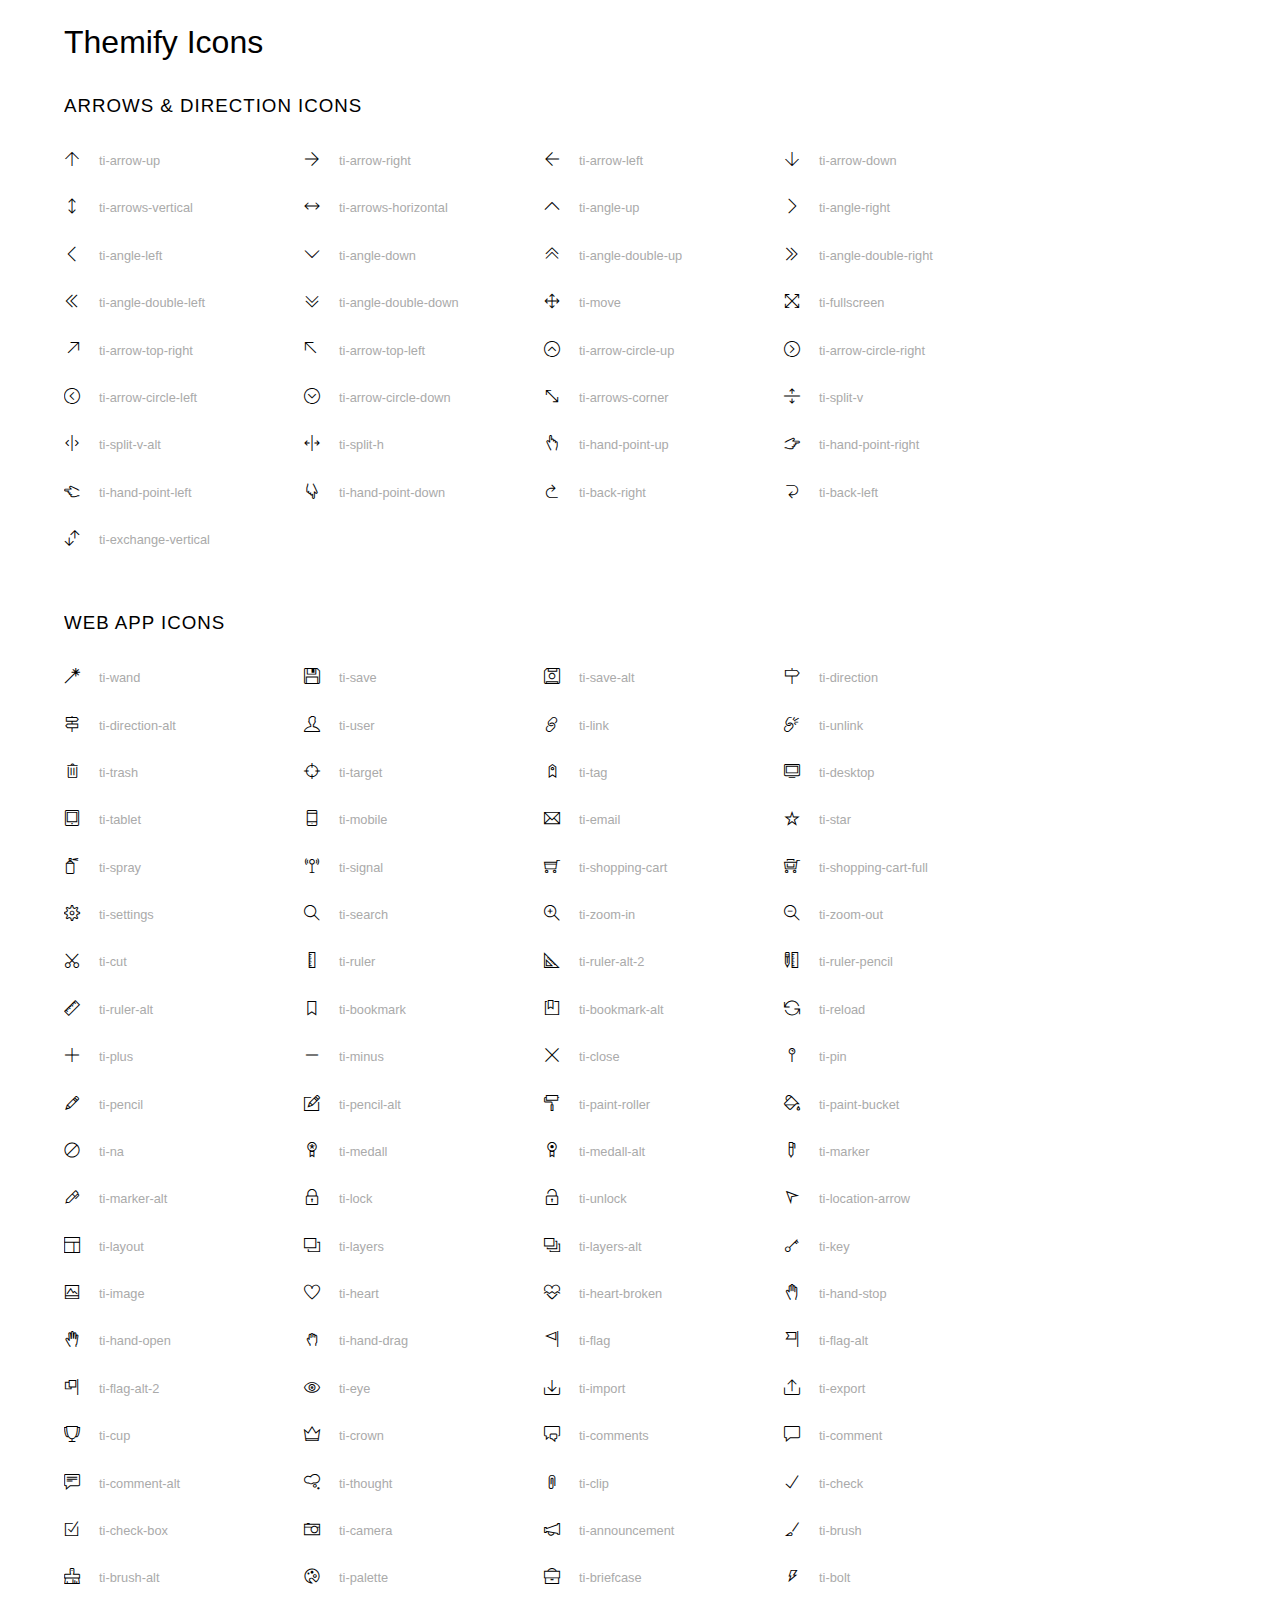
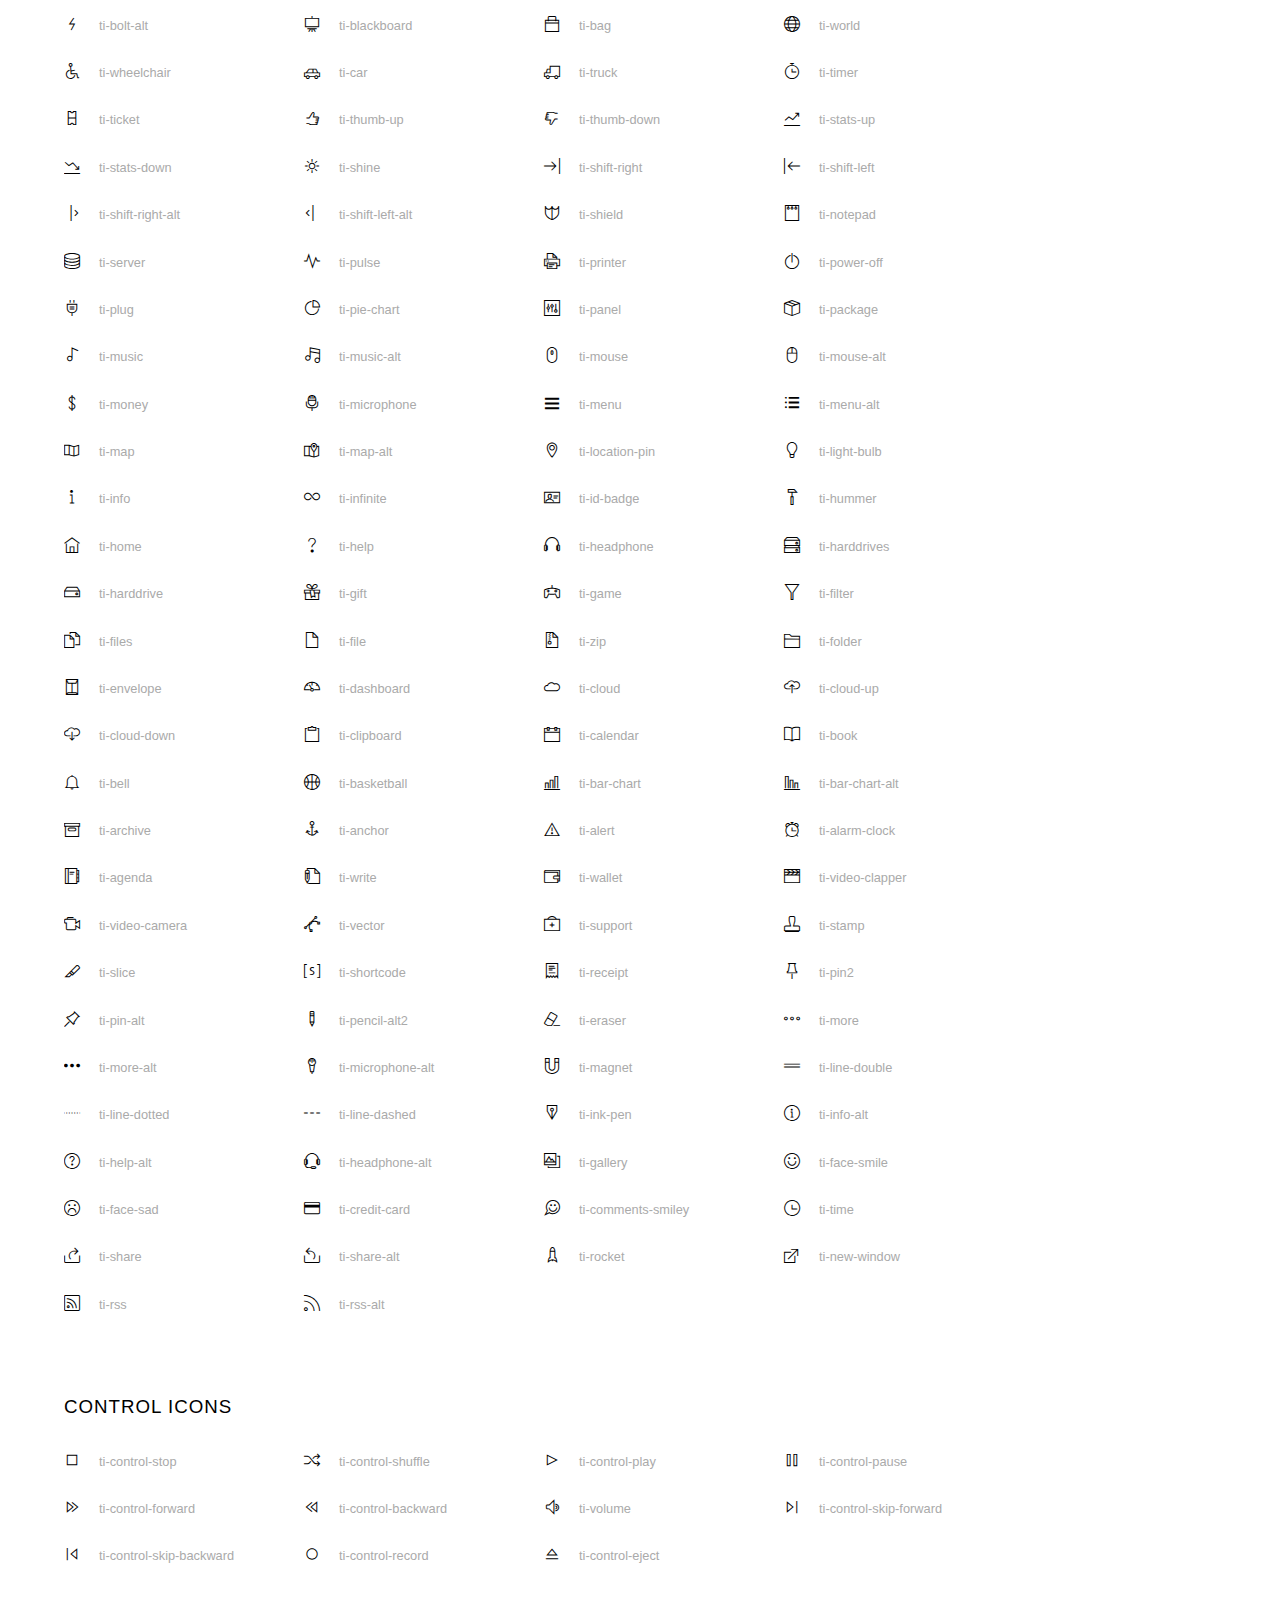
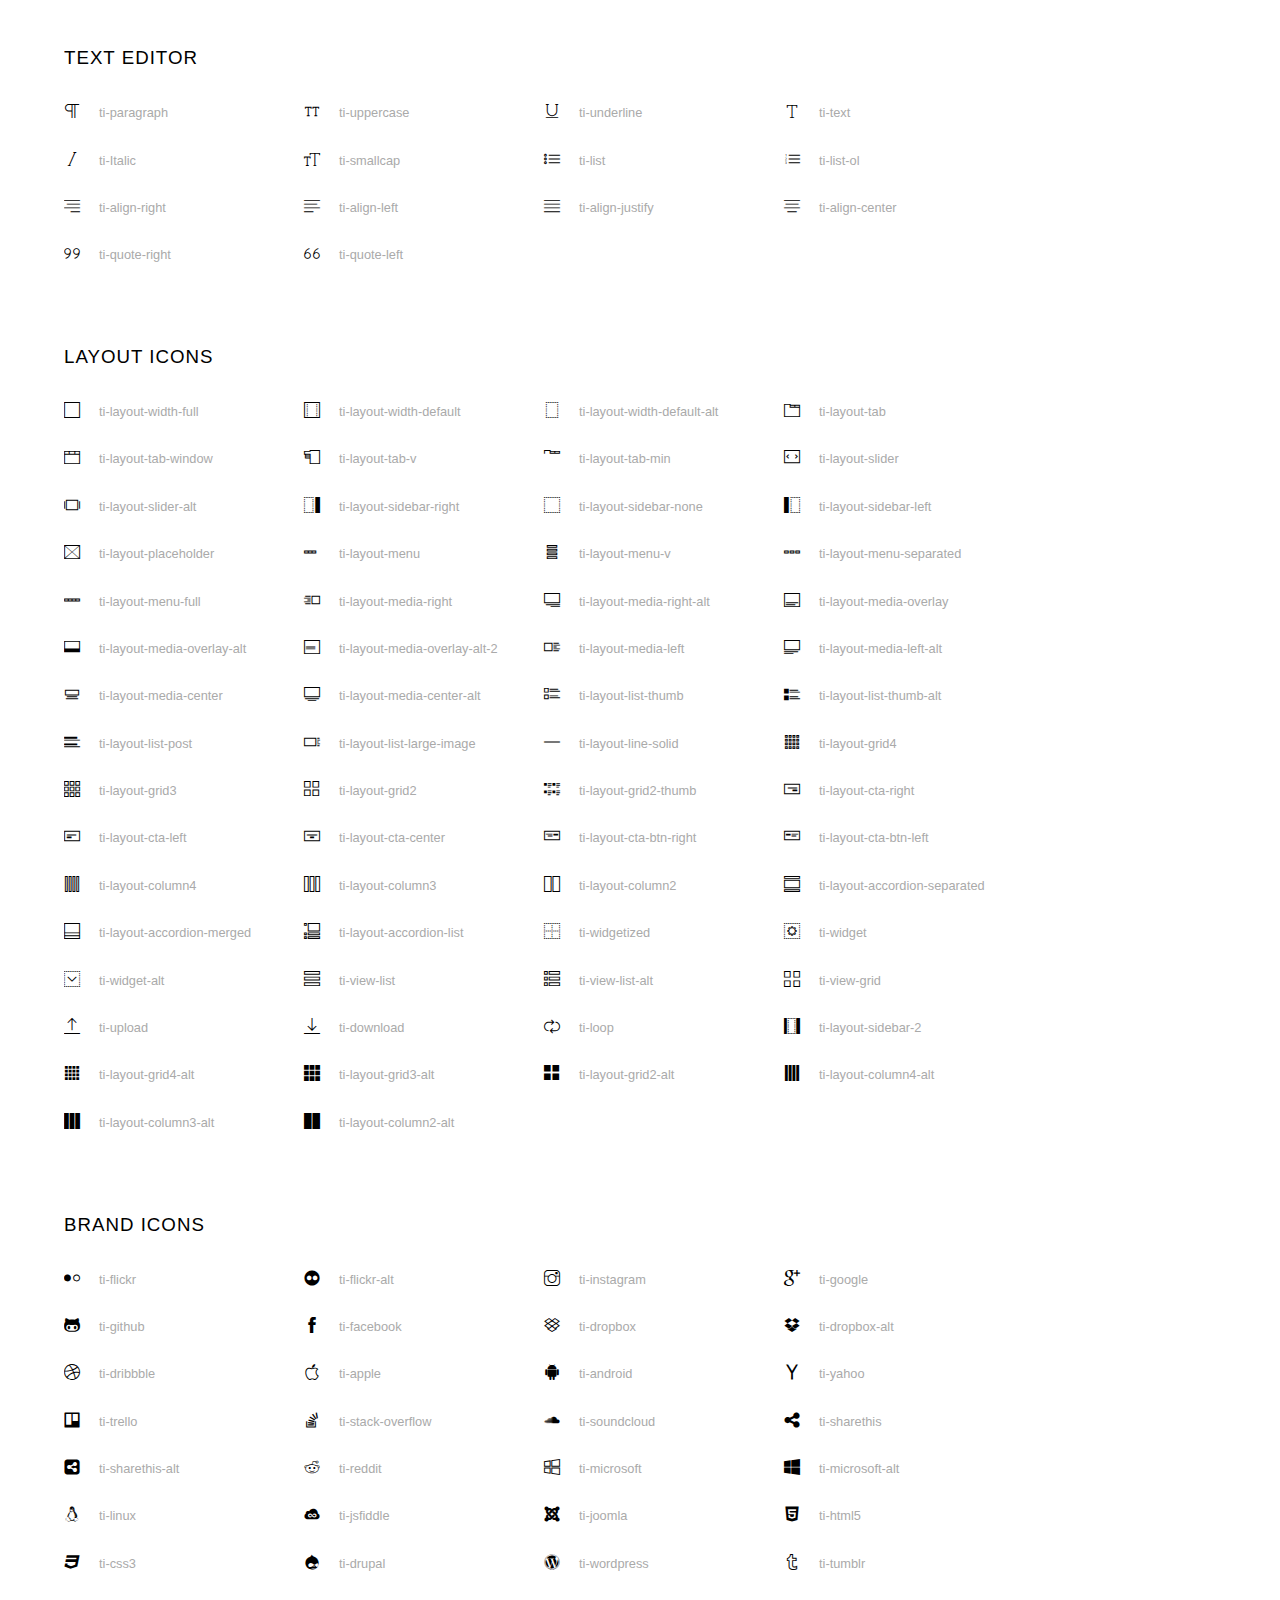
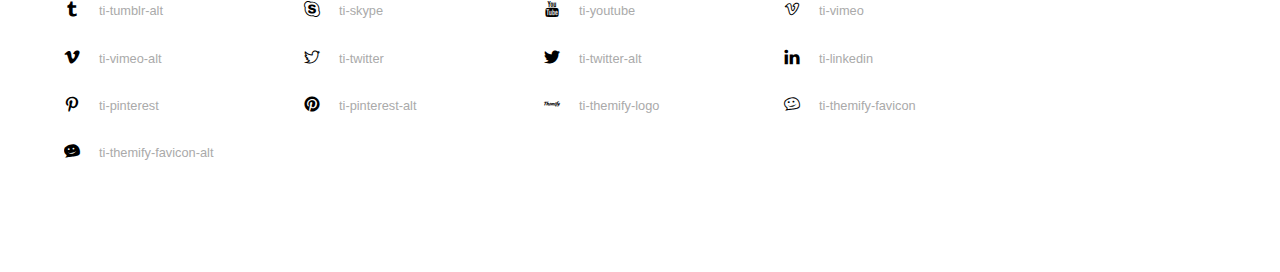
<file: vendor/themify-icons/index.html>
<!doctype html>
<html>
<head>
	<meta charset="utf-8">
	<title>Themify Icon Font</title>
	<meta name="viewport" content="width=device-width">
	<link rel="stylesheet" href="demo-files/demo.css">
	<link rel="stylesheet" href="themify-icons.css">
	<!--[if lt IE 8]><!-->
	<link rel="stylesheet" href="ie7/ie7.css">
	<!--<![endif]-->
</head>
<body>
	<h1>Themify Icons</h1>

	<div class="icon-section">

		<div class="icon-section">
			<h3>Arrows &amp; Direction Icons </h3>

			<div class="icon-container">
				<span class="ti-arrow-up"></span><span class="icon-name"> ti-arrow-up</span>
			</div>
			<div class="icon-container">
				<span class="ti-arrow-right"></span><span class="icon-name"> ti-arrow-right</span>
			</div>
			<div class="icon-container">
				<span class="ti-arrow-left"></span><span class="icon-name"> ti-arrow-left</span>
			</div>
			<div class="icon-container">
				<span class="ti-arrow-down"></span><span class="icon-name"> ti-arrow-down</span>
			</div>
			<div class="icon-container">
				<span class="ti-arrows-vertical"></span><span class="icon-name"> ti-arrows-vertical</span>
			</div>
			<div class="icon-container">
				<span class="ti-arrows-horizontal"></span><span class="icon-name"> ti-arrows-horizontal</span>
			</div>
			<div class="icon-container">
				<span class="ti-angle-up"></span><span class="icon-name"> ti-angle-up</span>
			</div>
			<div class="icon-container">
				<span class="ti-angle-right"></span><span class="icon-name"> ti-angle-right</span>
			</div>
			<div class="icon-container">
				<span class="ti-angle-left"></span><span class="icon-name"> ti-angle-left</span>
			</div>
			<div class="icon-container">
				<span class="ti-angle-down"></span><span class="icon-name"> ti-angle-down</span>
			</div>	
			<div class="icon-container">
				<span class="ti-angle-double-up"></span><span class="icon-name"> ti-angle-double-up</span>
			</div>
			<div class="icon-container">
				<span class="ti-angle-double-right"></span><span class="icon-name"> ti-angle-double-right</span>
			</div>
			<div class="icon-container">
				<span class="ti-angle-double-left"></span><span class="icon-name"> ti-angle-double-left</span>
			</div>
			<div class="icon-container">
				<span class="ti-angle-double-down"></span><span class="icon-name"> ti-angle-double-down</span>
			</div>					
			<div class="icon-container">
				<span class="ti-move"></span><span class="icon-name"> ti-move</span>
			</div>
			<div class="icon-container">
				<span class="ti-fullscreen"></span><span class="icon-name"> ti-fullscreen</span>
			</div>
			<div class="icon-container">
				<span class="ti-arrow-top-right"></span><span class="icon-name"> ti-arrow-top-right</span>
			</div>
			<div class="icon-container">
				<span class="ti-arrow-top-left"></span><span class="icon-name"> ti-arrow-top-left</span>
			</div>
			<div class="icon-container">
				<span class="ti-arrow-circle-up"></span><span class="icon-name"> ti-arrow-circle-up</span>
			</div>
			<div class="icon-container">
				<span class="ti-arrow-circle-right"></span><span class="icon-name"> ti-arrow-circle-right</span>
			</div>
			<div class="icon-container">
				<span class="ti-arrow-circle-left"></span><span class="icon-name"> ti-arrow-circle-left</span>
			</div>
			<div class="icon-container">
				<span class="ti-arrow-circle-down"></span><span class="icon-name"> ti-arrow-circle-down</span>
			</div>
			<div class="icon-container">
				<span class="ti-arrows-corner"></span><span class="icon-name"> ti-arrows-corner</span>
			</div>
			<div class="icon-container">
				<span class="ti-split-v"></span><span class="icon-name"> ti-split-v</span>
			</div>

			<div class="icon-container">
				<span class="ti-split-v-alt"></span><span class="icon-name"> ti-split-v-alt</span>
			</div>
			<div class="icon-container">
				<span class="ti-split-h"></span><span class="icon-name"> ti-split-h</span>
			</div>
			<div class="icon-container">
				<span class="ti-hand-point-up"></span><span class="icon-name"> ti-hand-point-up</span>
			</div>
			<div class="icon-container">
				<span class="ti-hand-point-right"></span><span class="icon-name"> ti-hand-point-right</span>
			</div>
			<div class="icon-container">
				<span class="ti-hand-point-left"></span><span class="icon-name"> ti-hand-point-left</span>
			</div>
			<div class="icon-container">
				<span class="ti-hand-point-down"></span><span class="icon-name"> ti-hand-point-down</span>
			</div>
			<div class="icon-container">
				<span class="ti-back-right"></span><span class="icon-name"> ti-back-right</span>
			</div>
			<div class="icon-container">
				<span class="ti-back-left"></span><span class="icon-name"> ti-back-left</span>
			</div>
			<div class="icon-container">
				<span class="ti-exchange-vertical"></span><span class="icon-name"> ti-exchange-vertical</span>
			</div>

		</div> <!-- Arrows Icons -->



		<h3>Web App Icons</h3>
		
		<div class="icon-section">

			<div class="icon-container">
				<span class="ti-wand"></span><span class="icon-name"> ti-wand</span>
			</div>
			<div class="icon-container">
				<span class="ti-save"></span><span class="icon-name"> ti-save</span>
			</div>
			<div class="icon-container">
				<span class="ti-save-alt"></span><span class="icon-name"> ti-save-alt</span>
			</div>

			<div class="icon-container">
				<span class="ti-direction"></span><span class="icon-name"> ti-direction</span>
			</div>
			<div class="icon-container">
				<span class="ti-direction-alt"></span><span class="icon-name"> ti-direction-alt</span>
			</div>
			<div class="icon-container">
				<span class="ti-user"></span><span class="icon-name"> ti-user</span>
			</div>
			<div class="icon-container">
				<span class="ti-link"></span><span class="icon-name"> ti-link</span>
			</div>
			<div class="icon-container">
				<span class="ti-unlink"></span><span class="icon-name"> ti-unlink</span>
			</div>
			<div class="icon-container">
				<span class="ti-trash"></span><span class="icon-name"> ti-trash</span>
			</div>
			<div class="icon-container">
				<span class="ti-target"></span><span class="icon-name"> ti-target</span>
			</div>
			<div class="icon-container">
				<span class="ti-tag"></span><span class="icon-name"> ti-tag</span>
			</div>
			<div class="icon-container">
				<span class="ti-desktop"></span><span class="icon-name"> ti-desktop</span>
			</div>
			<div class="icon-container">
				<span class="ti-tablet"></span><span class="icon-name"> ti-tablet</span>
			</div>
			<div class="icon-container">
				<span class="ti-mobile"></span><span class="icon-name"> ti-mobile</span>
			</div>
			<div class="icon-container">
				<span class="ti-email"></span><span class="icon-name"> ti-email</span>
			</div>	
			<div class="icon-container">
				<span class="ti-star"></span><span class="icon-name"> ti-star</span>
			</div>
			<div class="icon-container">
				<span class="ti-spray"></span><span class="icon-name"> ti-spray</span>
			</div>
			<div class="icon-container">
				<span class="ti-signal"></span><span class="icon-name"> ti-signal</span>
			</div>
			<div class="icon-container">
				<span class="ti-shopping-cart"></span><span class="icon-name"> ti-shopping-cart</span>
			</div>
			<div class="icon-container">
				<span class="ti-shopping-cart-full"></span><span class="icon-name"> ti-shopping-cart-full</span>
			</div>
			<div class="icon-container">
				<span class="ti-settings"></span><span class="icon-name"> ti-settings</span>
			</div>
			<div class="icon-container">
				<span class="ti-search"></span><span class="icon-name"> ti-search</span>
			</div>
			<div class="icon-container">
				<span class="ti-zoom-in"></span><span class="icon-name"> ti-zoom-in</span>
			</div>
			<div class="icon-container">
				<span class="ti-zoom-out"></span><span class="icon-name"> ti-zoom-out</span>
			</div>
			<div class="icon-container">
				<span class="ti-cut"></span><span class="icon-name"> ti-cut</span>
			</div>
			<div class="icon-container">
				<span class="ti-ruler"></span><span class="icon-name"> ti-ruler</span>
			</div>
			<div class="icon-container">
				<span class="ti-ruler-alt-2"></span><span class="icon-name"> ti-ruler-alt-2</span>
			</div>			
			<div class="icon-container">
				<span class="ti-ruler-pencil"></span><span class="icon-name"> ti-ruler-pencil</span>
			</div>
			<div class="icon-container">
				<span class="ti-ruler-alt"></span><span class="icon-name"> ti-ruler-alt</span>
			</div>
			<div class="icon-container">
				<span class="ti-bookmark"></span><span class="icon-name"> ti-bookmark</span>
			</div>
			<div class="icon-container">
				<span class="ti-bookmark-alt"></span><span class="icon-name"> ti-bookmark-alt</span>
			</div>
			<div class="icon-container">
				<span class="ti-reload"></span><span class="icon-name"> ti-reload</span>
			</div>
			<div class="icon-container">
				<span class="ti-plus"></span><span class="icon-name"> ti-plus</span>
			</div>
			<div class="icon-container">
				<span class="ti-minus"></span><span class="icon-name"> ti-minus</span>
			</div>
			<div class="icon-container">
				<span class="ti-close"></span><span class="icon-name"> ti-close</span>
			</div>			
			<div class="icon-container">
				<span class="ti-pin"></span><span class="icon-name"> ti-pin</span>
			</div>
			<div class="icon-container">
				<span class="ti-pencil"></span><span class="icon-name"> ti-pencil</span>
			</div>
					
		  	<div class="icon-container">
				<span class="ti-pencil-alt"></span><span class="icon-name"> ti-pencil-alt</span>
			</div>
			<div class="icon-container">
				<span class="ti-paint-roller"></span><span class="icon-name"> ti-paint-roller</span>
			</div>
			<div class="icon-container">
				<span class="ti-paint-bucket"></span><span class="icon-name"> ti-paint-bucket</span>
			</div>
			<div class="icon-container">
				<span class="ti-na"></span><span class="icon-name"> ti-na</span>
			</div>
			<div class="icon-container">
				<span class="ti-medall"></span><span class="icon-name"> ti-medall</span>
			</div>
			<div class="icon-container">
				<span class="ti-medall-alt"></span><span class="icon-name"> ti-medall-alt</span>
			</div>
			<div class="icon-container">
				<span class="ti-marker"></span><span class="icon-name"> ti-marker</span>
			</div>
			<div class="icon-container">
				<span class="ti-marker-alt"></span><span class="icon-name"> ti-marker-alt</span>
			</div>

			<div class="icon-container">
				<span class="ti-lock"></span><span class="icon-name"> ti-lock</span>
			</div>
			<div class="icon-container">
				<span class="ti-unlock"></span><span class="icon-name"> ti-unlock</span>
			</div>
			<div class="icon-container">
				<span class="ti-location-arrow"></span><span class="icon-name"> ti-location-arrow</span>
			</div>
			<div class="icon-container">
				<span class="ti-layout"></span><span class="icon-name"> ti-layout</span>
			</div>
			<div class="icon-container">
				<span class="ti-layers"></span><span class="icon-name"> ti-layers</span>
			</div>
			<div class="icon-container">
				<span class="ti-layers-alt"></span><span class="icon-name"> ti-layers-alt</span>
			</div>
			<div class="icon-container">
				<span class="ti-key"></span><span class="icon-name"> ti-key</span>
			</div>
			<div class="icon-container">
				<span class="ti-image"></span><span class="icon-name"> ti-image</span>
			</div>
			<div class="icon-container">
				<span class="ti-heart"></span><span class="icon-name"> ti-heart</span>
			</div>
			<div class="icon-container">
				<span class="ti-heart-broken"></span><span class="icon-name"> ti-heart-broken</span>
			</div>
			<div class="icon-container">
				<span class="ti-hand-stop"></span><span class="icon-name"> ti-hand-stop</span>
			</div>
			<div class="icon-container">
				<span class="ti-hand-open"></span><span class="icon-name"> ti-hand-open</span>
			</div>
			<div class="icon-container">
				<span class="ti-hand-drag"></span><span class="icon-name"> ti-hand-drag</span>
			</div>
			<div class="icon-container">
				<span class="ti-flag"></span><span class="icon-name"> ti-flag</span>
			</div>
			<div class="icon-container">
				<span class="ti-flag-alt"></span><span class="icon-name"> ti-flag-alt</span>
			</div>
			<div class="icon-container">
				<span class="ti-flag-alt-2"></span><span class="icon-name"> ti-flag-alt-2</span>
			</div>
			<div class="icon-container">
				<span class="ti-eye"></span><span class="icon-name"> ti-eye</span>
			</div>
			<div class="icon-container">
				<span class="ti-import"></span><span class="icon-name"> ti-import</span>
			</div>			
			<div class="icon-container">
				<span class="ti-export"></span><span class="icon-name"> ti-export</span>
			</div>
			<div class="icon-container">
				<span class="ti-cup"></span><span class="icon-name"> ti-cup</span>
			</div>
			<div class="icon-container">
				<span class="ti-crown"></span><span class="icon-name"> ti-crown</span>
			</div>
			<div class="icon-container">
				<span class="ti-comments"></span><span class="icon-name"> ti-comments</span>
			</div>
			<div class="icon-container">
				<span class="ti-comment"></span><span class="icon-name"> ti-comment</span>
			</div>
			<div class="icon-container">
				<span class="ti-comment-alt"></span><span class="icon-name"> ti-comment-alt</span>
			</div>
			<div class="icon-container">
				<span class="ti-thought"></span><span class="icon-name"> ti-thought</span>
			</div>			
			<div class="icon-container">
				<span class="ti-clip"></span><span class="icon-name"> ti-clip</span>
			</div>

			<div class="icon-container">
				<span class="ti-check"></span><span class="icon-name"> ti-check</span>
			</div>
			<div class="icon-container">
				<span class="ti-check-box"></span><span class="icon-name"> ti-check-box</span>
			</div>
			<div class="icon-container">
				<span class="ti-camera"></span><span class="icon-name"> ti-camera</span>
			</div>
			<div class="icon-container">
				<span class="ti-announcement"></span><span class="icon-name"> ti-announcement</span>
			</div>
			<div class="icon-container">
				<span class="ti-brush"></span><span class="icon-name"> ti-brush</span>
			</div>
			<div class="icon-container">
				<span class="ti-brush-alt"></span><span class="icon-name"> ti-brush-alt</span>
			</div>
			<div class="icon-container">
				<span class="ti-palette"></span><span class="icon-name"> ti-palette</span>
			</div>			
			<div class="icon-container">
				<span class="ti-briefcase"></span><span class="icon-name"> ti-briefcase</span>
			</div>
			<div class="icon-container">
				<span class="ti-bolt"></span><span class="icon-name"> ti-bolt</span>
			</div>
			<div class="icon-container">
				<span class="ti-bolt-alt"></span><span class="icon-name"> ti-bolt-alt</span>
			</div>
			<div class="icon-container">
				<span class="ti-blackboard"></span><span class="icon-name"> ti-blackboard</span>
			</div>
			<div class="icon-container">
				<span class="ti-bag"></span><span class="icon-name"> ti-bag</span>
			</div>
			<div class="icon-container">
				<span class="ti-world"></span><span class="icon-name"> ti-world</span>
			</div>
			<div class="icon-container">
				<span class="ti-wheelchair"></span><span class="icon-name"> ti-wheelchair</span>
			</div>
			<div class="icon-container">
				<span class="ti-car"></span><span class="icon-name"> ti-car</span>
			</div>
			<div class="icon-container">
				<span class="ti-truck"></span><span class="icon-name"> ti-truck</span>
			</div>
			<div class="icon-container">
				<span class="ti-timer"></span><span class="icon-name"> ti-timer</span>
			</div>
			<div class="icon-container">
				<span class="ti-ticket"></span><span class="icon-name"> ti-ticket</span>
			</div>
			<div class="icon-container">
				<span class="ti-thumb-up"></span><span class="icon-name"> ti-thumb-up</span>
			</div>
			<div class="icon-container">
				<span class="ti-thumb-down"></span><span class="icon-name"> ti-thumb-down</span>
			</div>

			<div class="icon-container">
				<span class="ti-stats-up"></span><span class="icon-name"> ti-stats-up</span>
			</div>
			<div class="icon-container">
				<span class="ti-stats-down"></span><span class="icon-name"> ti-stats-down</span>
			</div>
			<div class="icon-container">
				<span class="ti-shine"></span><span class="icon-name"> ti-shine</span>
			</div>
			<div class="icon-container">
				<span class="ti-shift-right"></span><span class="icon-name"> ti-shift-right</span>
			</div>
			<div class="icon-container">
				<span class="ti-shift-left"></span><span class="icon-name"> ti-shift-left</span>
			</div>

			<div class="icon-container">
				<span class="ti-shift-right-alt"></span><span class="icon-name"> ti-shift-right-alt</span>
			</div>
			<div class="icon-container">
				<span class="ti-shift-left-alt"></span><span class="icon-name"> ti-shift-left-alt</span>
			</div>
			<div class="icon-container">
				<span class="ti-shield"></span><span class="icon-name"> ti-shield</span>
			</div>
			<div class="icon-container">
				<span class="ti-notepad"></span><span class="icon-name"> ti-notepad</span>
			</div>
			<div class="icon-container">
				<span class="ti-server"></span><span class="icon-name"> ti-server</span>
			</div>

			<div class="icon-container">
				<span class="ti-pulse"></span><span class="icon-name"> ti-pulse</span>
			</div>
			<div class="icon-container">
				<span class="ti-printer"></span><span class="icon-name"> ti-printer</span>
			</div>
			<div class="icon-container">
				<span class="ti-power-off"></span><span class="icon-name"> ti-power-off</span>
			</div>
			<div class="icon-container">
				<span class="ti-plug"></span><span class="icon-name"> ti-plug</span>
			</div>
			<div class="icon-container">
				<span class="ti-pie-chart"></span><span class="icon-name"> ti-pie-chart</span>
			</div>

			<div class="icon-container">
				<span class="ti-panel"></span><span class="icon-name"> ti-panel</span>
			</div>
			<div class="icon-container">
				<span class="ti-package"></span><span class="icon-name"> ti-package</span>
			</div>
			<div class="icon-container">
				<span class="ti-music"></span><span class="icon-name"> ti-music</span>
			</div>
			<div class="icon-container">
				<span class="ti-music-alt"></span><span class="icon-name"> ti-music-alt</span>
			</div>
			<div class="icon-container">
				<span class="ti-mouse"></span><span class="icon-name"> ti-mouse</span>
			</div>
			<div class="icon-container">
				<span class="ti-mouse-alt"></span><span class="icon-name"> ti-mouse-alt</span>
			</div>
			<div class="icon-container">
				<span class="ti-money"></span><span class="icon-name"> ti-money</span>
			</div>
			<div class="icon-container">
				<span class="ti-microphone"></span><span class="icon-name"> ti-microphone</span>
			</div>
			<div class="icon-container">
				<span class="ti-menu"></span><span class="icon-name"> ti-menu</span>
			</div>
			<div class="icon-container">
				<span class="ti-menu-alt"></span><span class="icon-name"> ti-menu-alt</span>
			</div>
			<div class="icon-container">
				<span class="ti-map"></span><span class="icon-name"> ti-map</span>
			</div>
			<div class="icon-container">
				<span class="ti-map-alt"></span><span class="icon-name"> ti-map-alt</span>
			</div>

			<div class="icon-container">
				<span class="ti-location-pin"></span><span class="icon-name"> ti-location-pin</span>
			</div>

			<div class="icon-container">
				<span class="ti-light-bulb"></span><span class="icon-name"> ti-light-bulb</span>
			</div>
			<div class="icon-container">
				<span class="ti-info"></span><span class="icon-name"> ti-info</span>
			</div>
			<div class="icon-container">
				<span class="ti-infinite"></span><span class="icon-name"> ti-infinite</span>
			</div>
			<div class="icon-container">
				<span class="ti-id-badge"></span><span class="icon-name"> ti-id-badge</span>
			</div>
			<div class="icon-container">
				<span class="ti-hummer"></span><span class="icon-name"> ti-hummer</span>
			</div>
			<div class="icon-container">
				<span class="ti-home"></span><span class="icon-name"> ti-home</span>
			</div>
			<div class="icon-container">
				<span class="ti-help"></span><span class="icon-name"> ti-help</span>
			</div>
			<div class="icon-container">
				<span class="ti-headphone"></span><span class="icon-name"> ti-headphone</span>
			</div>
			<div class="icon-container">
				<span class="ti-harddrives"></span><span class="icon-name"> ti-harddrives</span>
			</div>
			<div class="icon-container">
				<span class="ti-harddrive"></span><span class="icon-name"> ti-harddrive</span>
			</div>
			<div class="icon-container">
				<span class="ti-gift"></span><span class="icon-name"> ti-gift</span>
			</div>
			<div class="icon-container">
				<span class="ti-game"></span><span class="icon-name"> ti-game</span>
			</div>
			<div class="icon-container">
				<span class="ti-filter"></span><span class="icon-name"> ti-filter</span>
			</div>
			<div class="icon-container">
				<span class="ti-files"></span><span class="icon-name"> ti-files</span>
			</div>
			<div class="icon-container">
				<span class="ti-file"></span><span class="icon-name"> ti-file</span>
			</div>
			<div class="icon-container">
				<span class="ti-zip"></span><span class="icon-name"> ti-zip</span>
			</div>
			<div class="icon-container">
				<span class="ti-folder"></span><span class="icon-name"> ti-folder</span>
			</div>			
			<div class="icon-container">
				<span class="ti-envelope"></span><span class="icon-name"> ti-envelope</span>
			</div>


			<div class="icon-container">
				<span class="ti-dashboard"></span><span class="icon-name"> ti-dashboard</span>
			</div>
			<div class="icon-container">
				<span class="ti-cloud"></span><span class="icon-name"> ti-cloud</span>
			</div>
			<div class="icon-container">
				<span class="ti-cloud-up"></span><span class="icon-name"> ti-cloud-up</span>
			</div>
			<div class="icon-container">
				<span class="ti-cloud-down"></span><span class="icon-name"> ti-cloud-down</span>
			</div>
			<div class="icon-container">
				<span class="ti-clipboard"></span><span class="icon-name"> ti-clipboard</span>
			</div>
			<div class="icon-container">
				<span class="ti-calendar"></span><span class="icon-name"> ti-calendar</span>
			</div>
			<div class="icon-container">
				<span class="ti-book"></span><span class="icon-name"> ti-book</span>
			</div>
			<div class="icon-container">
				<span class="ti-bell"></span><span class="icon-name"> ti-bell</span>
			</div>
			<div class="icon-container">
				<span class="ti-basketball"></span><span class="icon-name"> ti-basketball</span>
			</div>
			<div class="icon-container">
				<span class="ti-bar-chart"></span><span class="icon-name"> ti-bar-chart</span>
			</div>
			<div class="icon-container">
				<span class="ti-bar-chart-alt"></span><span class="icon-name"> ti-bar-chart-alt</span>
			</div>


			<div class="icon-container">
				<span class="ti-archive"></span><span class="icon-name"> ti-archive</span>
			</div>
			<div class="icon-container">
				<span class="ti-anchor"></span><span class="icon-name"> ti-anchor</span>
			</div>

			<div class="icon-container">
				<span class="ti-alert"></span><span class="icon-name"> ti-alert</span>
			</div>
			<div class="icon-container">
				<span class="ti-alarm-clock"></span><span class="icon-name"> ti-alarm-clock</span>
			</div>
			<div class="icon-container">
				<span class="ti-agenda"></span><span class="icon-name"> ti-agenda</span>
			</div>
			<div class="icon-container">
				<span class="ti-write"></span><span class="icon-name"> ti-write</span>
			</div>

			<div class="icon-container">
				<span class="ti-wallet"></span><span class="icon-name"> ti-wallet</span>
			</div>
			<div class="icon-container">
				<span class="ti-video-clapper"></span><span class="icon-name"> ti-video-clapper</span>
			</div>
			<div class="icon-container">
				<span class="ti-video-camera"></span><span class="icon-name"> ti-video-camera</span>
			</div>
			<div class="icon-container">
				<span class="ti-vector"></span><span class="icon-name"> ti-vector</span>
			</div>

			<div class="icon-container">
				<span class="ti-support"></span><span class="icon-name"> ti-support</span>
			</div>
			<div class="icon-container">
				<span class="ti-stamp"></span><span class="icon-name"> ti-stamp</span>
			</div>
			<div class="icon-container">
				<span class="ti-slice"></span><span class="icon-name"> ti-slice</span>
			</div>
			<div class="icon-container">
				<span class="ti-shortcode"></span><span class="icon-name"> ti-shortcode</span>
			</div>
			<div class="icon-container">
				<span class="ti-receipt"></span><span class="icon-name"> ti-receipt</span>
			</div>
			<div class="icon-container">
				<span class="ti-pin2"></span><span class="icon-name"> ti-pin2</span>
			</div>
			<div class="icon-container">
				<span class="ti-pin-alt"></span><span class="icon-name"> ti-pin-alt</span>
			</div>
			<div class="icon-container">
				<span class="ti-pencil-alt2"></span><span class="icon-name"> ti-pencil-alt2</span>
			</div>
			<div class="icon-container">
				<span class="ti-eraser"></span><span class="icon-name"> ti-eraser</span>
			</div>			
			<div class="icon-container">
				<span class="ti-more"></span><span class="icon-name"> ti-more</span>
			</div>
			<div class="icon-container">
				<span class="ti-more-alt"></span><span class="icon-name"> ti-more-alt</span>
			</div>
			<div class="icon-container">
				<span class="ti-microphone-alt"></span><span class="icon-name"> ti-microphone-alt</span>
			</div>
			<div class="icon-container">
				<span class="ti-magnet"></span><span class="icon-name"> ti-magnet</span>
			</div>
			<div class="icon-container">
				<span class="ti-line-double"></span><span class="icon-name"> ti-line-double</span>
			</div>
			<div class="icon-container">
				<span class="ti-line-dotted"></span><span class="icon-name"> ti-line-dotted</span>
			</div>
			<div class="icon-container">
				<span class="ti-line-dashed"></span><span class="icon-name"> ti-line-dashed</span>
			</div>

			<div class="icon-container">
				<span class="ti-ink-pen"></span><span class="icon-name"> ti-ink-pen</span>
			</div>
			<div class="icon-container">
				<span class="ti-info-alt"></span><span class="icon-name"> ti-info-alt</span>
			</div>
			<div class="icon-container">
				<span class="ti-help-alt"></span><span class="icon-name"> ti-help-alt</span>
			</div>
			<div class="icon-container">
				<span class="ti-headphone-alt"></span><span class="icon-name"> ti-headphone-alt</span>
			</div>

			<div class="icon-container">
				<span class="ti-gallery"></span><span class="icon-name"> ti-gallery</span>
			</div>
			<div class="icon-container">
				<span class="ti-face-smile"></span><span class="icon-name"> ti-face-smile</span>
			</div>
			<div class="icon-container">
				<span class="ti-face-sad"></span><span class="icon-name"> ti-face-sad</span>
			</div>
			<div class="icon-container">
				<span class="ti-credit-card"></span><span class="icon-name"> ti-credit-card</span>
			</div>
			<div class="icon-container">
				<span class="ti-comments-smiley"></span><span class="icon-name"> ti-comments-smiley</span>
			</div>
			<div class="icon-container">
				<span class="ti-time"></span><span class="icon-name"> ti-time</span>
			</div>
			<div class="icon-container">
				<span class="ti-share"></span><span class="icon-name"> ti-share</span>
			</div>
			<div class="icon-container">
				<span class="ti-share-alt"></span><span class="icon-name"> ti-share-alt</span>
			</div>
			<div class="icon-container">
				<span class="ti-rocket"></span><span class="icon-name"> ti-rocket</span>
			</div>

			<div class="icon-container">
				<span class="ti-new-window"></span><span class="icon-name"> ti-new-window</span>
			</div>

			<div class="icon-container">
				<span class="ti-rss"></span><span class="icon-name"> ti-rss</span>
			</div>

			<div class="icon-container">
				<span class="ti-rss-alt"></span><span class="icon-name"> ti-rss-alt</span>
			</div>
			
		</div><!-- Web App Icons -->


		<div class="icon-section">
			<h3>Control Icons</h3>
			<div class="icon-container">
				<span class="ti-control-stop"></span><span class="icon-name"> ti-control-stop</span>
			</div>
			<div class="icon-container">
				<span class="ti-control-shuffle"></span><span class="icon-name"> ti-control-shuffle</span>
			</div>
			<div class="icon-container">
				<span class="ti-control-play"></span><span class="icon-name"> ti-control-play</span>
			</div>
			<div class="icon-container">
				<span class="ti-control-pause"></span><span class="icon-name"> ti-control-pause</span>
			</div>
			<div class="icon-container">
				<span class="ti-control-forward"></span><span class="icon-name"> ti-control-forward</span>
			</div>
			<div class="icon-container">
				<span class="ti-control-backward"></span><span class="icon-name"> ti-control-backward</span>
			</div>	
			<div class="icon-container">
				<span class="ti-volume"></span><span class="icon-name"> ti-volume</span>
			</div>
			<div class="icon-container">
				<span class="ti-control-skip-forward"></span><span class="icon-name"> ti-control-skip-forward</span>
			</div>
			<div class="icon-container">
				<span class="ti-control-skip-backward"></span><span class="icon-name"> ti-control-skip-backward</span>
			</div>
			<div class="icon-container">
				<span class="ti-control-record"></span><span class="icon-name"> ti-control-record</span>
			</div>
			<div class="icon-container">
				<span class="ti-control-eject"></span><span class="icon-name"> ti-control-eject</span>
			</div>			
		</div> <!-- Control Icons -->


		<div class="icon-section">
			<h3>Text Editor</h3>

			<div class="icon-container">
				<span class="ti-paragraph"></span><span class="icon-name"> ti-paragraph</span>
			</div>
			<div class="icon-container">
				<span class="ti-uppercase"></span><span class="icon-name"> ti-uppercase</span>
			</div>

			<div class="icon-container">
				<span class="ti-underline"></span><span class="icon-name"> ti-underline</span>
			</div>
			<div class="icon-container">
				<span class="ti-text"></span><span class="icon-name"> ti-text</span>
			</div>
			<div class="icon-container">
				<span class="ti-Italic"></span><span class="icon-name"> ti-Italic</span>
			</div>
			<div class="icon-container">
				<span class="ti-smallcap"></span><span class="icon-name"> ti-smallcap</span>
			</div>
			<div class="icon-container">
				<span class="ti-list"></span><span class="icon-name"> ti-list</span>
			</div>
			<div class="icon-container">
				<span class="ti-list-ol"></span><span class="icon-name"> ti-list-ol</span>
			</div>
			<div class="icon-container">
				<span class="ti-align-right"></span><span class="icon-name"> ti-align-right</span>
			</div>
			<div class="icon-container">
				<span class="ti-align-left"></span><span class="icon-name"> ti-align-left</span>
			</div>
			<div class="icon-container">
				<span class="ti-align-justify"></span><span class="icon-name"> ti-align-justify</span>
			</div>
			<div class="icon-container">
				<span class="ti-align-center"></span><span class="icon-name"> ti-align-center</span>
			</div>
			<div class="icon-container">
				<span class="ti-quote-right"></span><span class="icon-name"> ti-quote-right</span>
			</div>
			<div class="icon-container">
				<span class="ti-quote-left"></span><span class="icon-name"> ti-quote-left</span>
			</div>

		</div> <!-- Text Editor -->



		<div class="icon-section">
			<h3>Layout Icons</h3>
			<div class="icon-container">
				<span class="ti-layout-width-full"></span><span class="icon-name"> ti-layout-width-full</span>
			</div>
			<div class="icon-container">
				<span class="ti-layout-width-default"></span><span class="icon-name"> ti-layout-width-default</span>
			</div>
			<div class="icon-container">
				<span class="ti-layout-width-default-alt"></span><span class="icon-name"> ti-layout-width-default-alt</span>
			</div>
			<div class="icon-container">
				<span class="ti-layout-tab"></span><span class="icon-name"> ti-layout-tab</span>
			</div>
			<div class="icon-container">
				<span class="ti-layout-tab-window"></span><span class="icon-name"> ti-layout-tab-window</span>
			</div>
			<div class="icon-container">
				<span class="ti-layout-tab-v"></span><span class="icon-name"> ti-layout-tab-v</span>
			</div>
			<div class="icon-container">
				<span class="ti-layout-tab-min"></span><span class="icon-name"> ti-layout-tab-min</span>
			</div>
			<div class="icon-container">
				<span class="ti-layout-slider"></span><span class="icon-name"> ti-layout-slider</span>
			</div>
			<div class="icon-container">
				<span class="ti-layout-slider-alt"></span><span class="icon-name"> ti-layout-slider-alt</span>
			</div>
			<div class="icon-container">
				<span class="ti-layout-sidebar-right"></span><span class="icon-name"> ti-layout-sidebar-right</span>
			</div>
			<div class="icon-container">
				<span class="ti-layout-sidebar-none"></span><span class="icon-name"> ti-layout-sidebar-none</span>
			</div>
			<div class="icon-container">
				<span class="ti-layout-sidebar-left"></span><span class="icon-name"> ti-layout-sidebar-left</span>
			</div>
			<div class="icon-container">
				<span class="ti-layout-placeholder"></span><span class="icon-name"> ti-layout-placeholder</span>
			</div>
			<div class="icon-container">
				<span class="ti-layout-menu"></span><span class="icon-name"> ti-layout-menu</span>
			</div>
			<div class="icon-container">
				<span class="ti-layout-menu-v"></span><span class="icon-name"> ti-layout-menu-v</span>
			</div>
			<div class="icon-container">
				<span class="ti-layout-menu-separated"></span><span class="icon-name"> ti-layout-menu-separated</span>
			</div>
			<div class="icon-container">
				<span class="ti-layout-menu-full"></span><span class="icon-name"> ti-layout-menu-full</span>
			</div>
			<div class="icon-container">
				<span class="ti-layout-media-right"></span><span class="icon-name"> ti-layout-media-right</span>
			</div>
			<div class="icon-container">
				<span class="ti-layout-media-right-alt"></span><span class="icon-name"> ti-layout-media-right-alt</span>
			</div>
			<div class="icon-container">
				<span class="ti-layout-media-overlay"></span><span class="icon-name"> ti-layout-media-overlay</span>
			</div>
			<div class="icon-container">
				<span class="ti-layout-media-overlay-alt"></span><span class="icon-name"> ti-layout-media-overlay-alt</span>
			</div>
			<div class="icon-container">
				<span class="ti-layout-media-overlay-alt-2"></span><span class="icon-name"> ti-layout-media-overlay-alt-2</span>
			</div>
			<div class="icon-container">
				<span class="ti-layout-media-left"></span><span class="icon-name"> ti-layout-media-left</span>
			</div>
			<div class="icon-container">
				<span class="ti-layout-media-left-alt"></span><span class="icon-name"> ti-layout-media-left-alt</span>
			</div>
			<div class="icon-container">
				<span class="ti-layout-media-center"></span><span class="icon-name"> ti-layout-media-center</span>
			</div>
			<div class="icon-container">
				<span class="ti-layout-media-center-alt"></span><span class="icon-name"> ti-layout-media-center-alt</span>
			</div>
			<div class="icon-container">
				<span class="ti-layout-list-thumb"></span><span class="icon-name"> ti-layout-list-thumb</span>
			</div>
			<div class="icon-container">
				<span class="ti-layout-list-thumb-alt"></span><span class="icon-name"> ti-layout-list-thumb-alt</span>
			</div>
			<div class="icon-container">
				<span class="ti-layout-list-post"></span><span class="icon-name"> ti-layout-list-post</span>
			</div>
			<div class="icon-container">
				<span class="ti-layout-list-large-image"></span><span class="icon-name"> ti-layout-list-large-image</span>
			</div>
			<div class="icon-container">
				<span class="ti-layout-line-solid"></span><span class="icon-name"> ti-layout-line-solid</span>
			</div>
			<div class="icon-container">
				<span class="ti-layout-grid4"></span><span class="icon-name"> ti-layout-grid4</span>
			</div>
			<div class="icon-container">
				<span class="ti-layout-grid3"></span><span class="icon-name"> ti-layout-grid3</span>
			</div>
			<div class="icon-container">
				<span class="ti-layout-grid2"></span><span class="icon-name"> ti-layout-grid2</span>
			</div>
			<div class="icon-container">
				<span class="ti-layout-grid2-thumb"></span><span class="icon-name"> ti-layout-grid2-thumb</span>
			</div>
			<div class="icon-container">
				<span class="ti-layout-cta-right"></span><span class="icon-name"> ti-layout-cta-right</span>
			</div>
			<div class="icon-container">
				<span class="ti-layout-cta-left"></span><span class="icon-name"> ti-layout-cta-left</span>
			</div>
			<div class="icon-container">
				<span class="ti-layout-cta-center"></span><span class="icon-name"> ti-layout-cta-center</span>
			</div>
			<div class="icon-container">
				<span class="ti-layout-cta-btn-right"></span><span class="icon-name"> ti-layout-cta-btn-right</span>
			</div>
			<div class="icon-container">
				<span class="ti-layout-cta-btn-left"></span><span class="icon-name"> ti-layout-cta-btn-left</span>
			</div>
			<div class="icon-container">
				<span class="ti-layout-column4"></span><span class="icon-name"> ti-layout-column4</span>
			</div>
			<div class="icon-container">
				<span class="ti-layout-column3"></span><span class="icon-name"> ti-layout-column3</span>
			</div>
			<div class="icon-container">
				<span class="ti-layout-column2"></span><span class="icon-name"> ti-layout-column2</span>
			</div>
			<div class="icon-container">
				<span class="ti-layout-accordion-separated"></span><span class="icon-name"> ti-layout-accordion-separated</span>
			</div>
			<div class="icon-container">
				<span class="ti-layout-accordion-merged"></span><span class="icon-name"> ti-layout-accordion-merged</span>
			</div>
			<div class="icon-container">
				<span class="ti-layout-accordion-list"></span><span class="icon-name"> ti-layout-accordion-list</span>
			</div>
			<div class="icon-container">
				<span class="ti-widgetized"></span><span class="icon-name"> ti-widgetized</span>
			</div>
			<div class="icon-container">
				<span class="ti-widget"></span><span class="icon-name"> ti-widget</span>
			</div>
			<div class="icon-container">
				<span class="ti-widget-alt"></span><span class="icon-name"> ti-widget-alt</span>
			</div>
			<div class="icon-container">
				<span class="ti-view-list"></span><span class="icon-name"> ti-view-list</span>
			</div>
			<div class="icon-container">
				<span class="ti-view-list-alt"></span><span class="icon-name"> ti-view-list-alt</span>
			</div>
			<div class="icon-container">
				<span class="ti-view-grid"></span><span class="icon-name"> ti-view-grid</span>
			</div>
			<div class="icon-container">
				<span class="ti-upload"></span><span class="icon-name"> ti-upload</span>
			</div>
			<div class="icon-container">
				<span class="ti-download"></span><span class="icon-name"> ti-download</span>
			</div>	
			<div class="icon-container">
				<span class="ti-loop"></span><span class="icon-name"> ti-loop</span>
			</div>
			<div class="icon-container">
				<span class="ti-layout-sidebar-2"></span><span class="icon-name"> ti-layout-sidebar-2</span>
			</div>
			<div class="icon-container">
				<span class="ti-layout-grid4-alt"></span><span class="icon-name"> ti-layout-grid4-alt</span>
			</div>
			<div class="icon-container">
				<span class="ti-layout-grid3-alt"></span><span class="icon-name"> ti-layout-grid3-alt</span>
			</div>
			<div class="icon-container">
				<span class="ti-layout-grid2-alt"></span><span class="icon-name"> ti-layout-grid2-alt</span>
			</div>
			<div class="icon-container">
				<span class="ti-layout-column4-alt"></span><span class="icon-name"> ti-layout-column4-alt</span>
			</div>
			<div class="icon-container">
				<span class="ti-layout-column3-alt"></span><span class="icon-name"> ti-layout-column3-alt</span>
			</div>
			<div class="icon-container">
				<span class="ti-layout-column2-alt"></span><span class="icon-name"> ti-layout-column2-alt</span>
			</div>		


		</div> <!-- Layout Icons -->


		<div class="icon-section">
			<h3>Brand Icons</h3>

			<div class="icon-container">
				<span class="ti-flickr"></span><span class="icon-name"> ti-flickr</span>
			</div>
			<div class="icon-container">
				<span class="ti-flickr-alt"></span><span class="icon-name"> ti-flickr-alt</span>
			</div>			
			<div class="icon-container">
				<span class="ti-instagram"></span><span class="icon-name"> ti-instagram</span>
			</div>
			<div class="icon-container">
				<span class="ti-google"></span><span class="icon-name"> ti-google</span>
			</div>
			<div class="icon-container">
				<span class="ti-github"></span><span class="icon-name"> ti-github</span>
			</div>

			<div class="icon-container">
				<span class="ti-facebook"></span><span class="icon-name"> ti-facebook</span>
			</div>
			<div class="icon-container">
				<span class="ti-dropbox"></span><span class="icon-name"> ti-dropbox</span>
			</div>
			<div class="icon-container">
				<span class="ti-dropbox-alt"></span><span class="icon-name"> ti-dropbox-alt</span>
			</div>
			<div class="icon-container">
				<span class="ti-dribbble"></span><span class="icon-name"> ti-dribbble</span>
			</div>
			<div class="icon-container">
				<span class="ti-apple"></span><span class="icon-name"> ti-apple</span>
			</div>
			<div class="icon-container">
				<span class="ti-android"></span><span class="icon-name"> ti-android</span>
			</div>
			<div class="icon-container">
				<span class="ti-yahoo"></span><span class="icon-name"> ti-yahoo</span>
			</div>
			<div class="icon-container">
				<span class="ti-trello"></span><span class="icon-name"> ti-trello</span>
			</div>
			<div class="icon-container">
				<span class="ti-stack-overflow"></span><span class="icon-name"> ti-stack-overflow</span>
			</div>
			<div class="icon-container">
				<span class="ti-soundcloud"></span><span class="icon-name"> ti-soundcloud</span>
			</div>
			<div class="icon-container">
				<span class="ti-sharethis"></span><span class="icon-name"> ti-sharethis</span>
			</div>
			<div class="icon-container">
				<span class="ti-sharethis-alt"></span><span class="icon-name"> ti-sharethis-alt</span>
			</div>
			<div class="icon-container">
				<span class="ti-reddit"></span><span class="icon-name"> ti-reddit</span>
			</div>

			<div class="icon-container">
				<span class="ti-microsoft"></span><span class="icon-name"> ti-microsoft</span>
			</div>
			<div class="icon-container">
				<span class="ti-microsoft-alt"></span><span class="icon-name"> ti-microsoft-alt</span>
			</div>
			<div class="icon-container">
				<span class="ti-linux"></span><span class="icon-name"> ti-linux</span>
			</div>
			<div class="icon-container">
				<span class="ti-jsfiddle"></span><span class="icon-name"> ti-jsfiddle</span>
			</div>
			<div class="icon-container">
				<span class="ti-joomla"></span><span class="icon-name"> ti-joomla</span>
			</div>
			<div class="icon-container">
				<span class="ti-html5"></span><span class="icon-name"> ti-html5</span>
			</div>
			<div class="icon-container">
				<span class="ti-css3"></span><span class="icon-name"> ti-css3</span>
			</div>	
			<div class="icon-container">
				<span class="ti-drupal"></span><span class="icon-name"> ti-drupal</span>
			</div>
			<div class="icon-container">
				<span class="ti-wordpress"></span><span class="icon-name"> ti-wordpress</span>
			</div>		
			<div class="icon-container">
				<span class="ti-tumblr"></span><span class="icon-name"> ti-tumblr</span>
			</div>
			<div class="icon-container">
				<span class="ti-tumblr-alt"></span><span class="icon-name"> ti-tumblr-alt</span>
			</div>
			<div class="icon-container">
				<span class="ti-skype"></span><span class="icon-name"> ti-skype</span>
			</div>
			<div class="icon-container">
				<span class="ti-youtube"></span><span class="icon-name"> ti-youtube</span>
			</div>
			<div class="icon-container">
				<span class="ti-vimeo"></span><span class="icon-name"> ti-vimeo</span>
			</div>
			<div class="icon-container">
				<span class="ti-vimeo-alt"></span><span class="icon-name"> ti-vimeo-alt</span>
			</div>			
			<div class="icon-container">
				<span class="ti-twitter"></span><span class="icon-name"> ti-twitter</span>
			</div>
			<div class="icon-container">
				<span class="ti-twitter-alt"></span><span class="icon-name"> ti-twitter-alt</span>
			</div>
			<div class="icon-container">
				<span class="ti-linkedin"></span><span class="icon-name"> ti-linkedin</span>
			</div>
			<div class="icon-container">
				<span class="ti-pinterest"></span><span class="icon-name"> ti-pinterest</span>
			</div>

			<div class="icon-container">
				<span class="ti-pinterest-alt"></span><span class="icon-name"> ti-pinterest-alt</span>
			</div>
			<div class="icon-container">
				<span class="ti-themify-logo"></span><span class="icon-name"> ti-themify-logo</span>
			</div>
			<div class="icon-container">
				<span class="ti-themify-favicon"></span><span class="icon-name"> ti-themify-favicon</span>
			</div>
			<div class="icon-container">
				<span class="ti-themify-favicon-alt"></span><span class="icon-name"> ti-themify-favicon-alt</span>
			</div>

		</div> <!-- brand Icons -->

	</div>

</body>
</html>
</file>
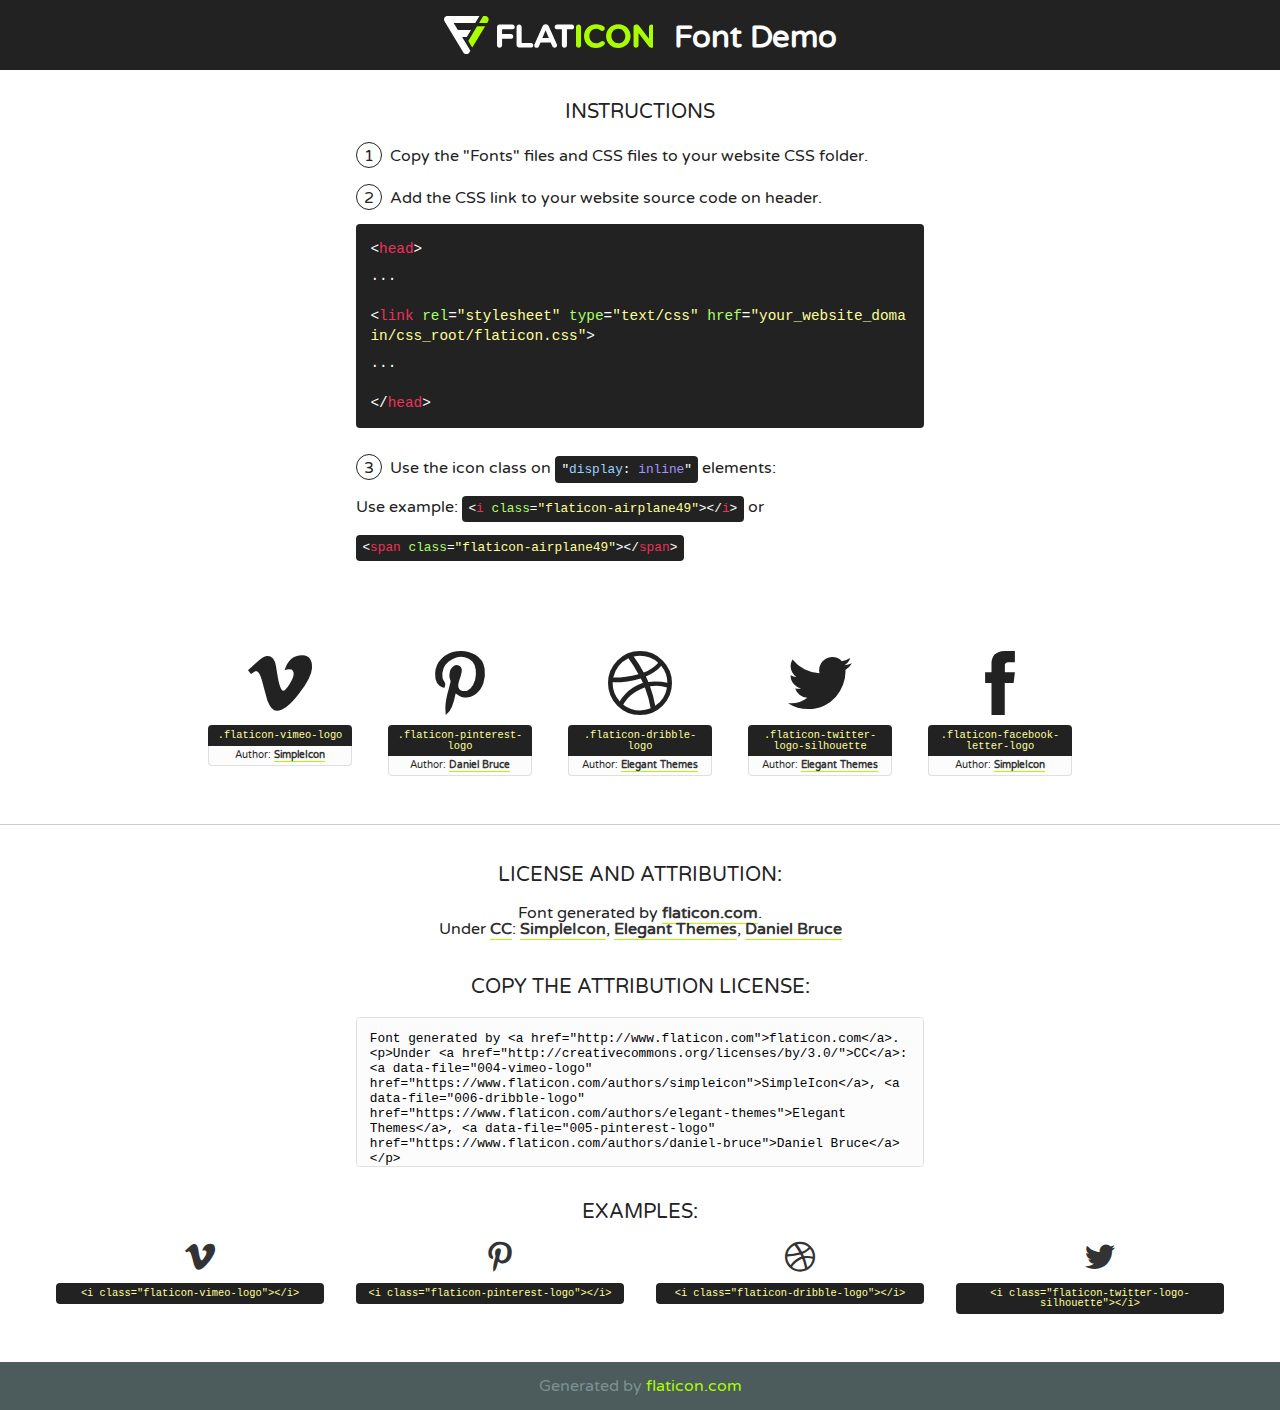
<file: vendor/flat-icon/flaticon.html>
<!DOCTYPE html>
<!--
  Flaticon icon font: Flaticon
  Creation date: 29/11/2017 13:16
-->
<html>
<!DOCTYPE html>
<html>

<head>
    <title>Flaticon WebFont</title>
    <link href="http://fonts.googleapis.com/css?family=Varela+Round" rel="stylesheet" type="text/css" />
    <link rel="stylesheet" type="text/css" href="flaticon.css">
    <meta charset="UTF-8">
    <style>
    html, body, div, span, applet, object, iframe,
    h1, h2, h3, h4, h5, h6, p, blockquote, pre,
    a, abbr, acronym, address, big, cite, code,
    del, dfn, em, img, ins, kbd, q, s, samp,
    small, strike, strong, sub, sup, tt, var,
    b, u, i, center,
    dl, dt, dd, ol, ul, li,
    fieldset, form, label, legend,
    table, caption, tbody, tfoot, thead, tr, th, td,
    article, aside, canvas, details, embed, 
    figure, figcaption, footer, header, hgroup, 
    menu, nav, output, ruby, section, summary,
    time, mark, audio, video {
        margin: 0;
        padding: 0;
        border: 0;
        font-size: 100%;
        font: inherit;
        vertical-align: baseline;
    }
    /* HTML5 display-role reset for older browsers */
    article, aside, details, figcaption, figure, 
    footer, header, hgroup, menu, nav, section {
        display: block;
    }
    body {
        line-height: 1;
    }
    ol, ul {
        list-style: none;
    }
    blockquote, q {
        quotes: none;
    }
    blockquote:before, blockquote:after,
    q:before, q:after {
        content: '';
        content: none;
    }
    table {
        border-collapse: collapse;
        border-spacing: 0;
    }
    body {
        font-family: 'Varela Round', Helvetica, Arial, sans-serif;
        font-size: 16px;
        color: #222;
    }
    a {
        color: #333;
        border-bottom: 1px solid #a9fd00;
        font-weight: bold;
        text-decoration: none;
    }
    * {
        -moz-box-sizing: border-box;
        -webkit-box-sizing: border-box;
        box-sizing: border-box;
        margin: 0;
        padding: 0;
    }
    [class^="flaticon-"]:before, [class*=" flaticon-"]:before, [class^="flaticon-"]:after, [class*=" flaticon-"]:after {
        font-family: Flaticon;
        font-size: 30px;
        font-style: normal;
        margin-left: 20px;
        color: #333;
    }
    .wrapper {
        max-width: 600px;
        margin: auto;
        padding: 0 1em;
    }
    .title {
        font-size: 1.25em;
        text-align: center;
        margin-bottom: 1em;
        text-transform: uppercase;
    }
    header {
        text-align: center;
        background-color: #222;
        color: #fff;
        padding: 1em;
    }
    header .logo {
        width: 210px;
        height: 38px;
        display: inline-block;
        vertical-align: middle;
        margin-right: 1em;
        border: none;
    }
    header strong {
        font-size: 1.95em;
        font-weight: bold;
        vertical-align: middle;
        margin-top: 5px;
        display: inline-block;
    }
    .demo {
        margin: 2em auto;
        line-height: 1.25em;
    }
    .demo ul li {
        margin-bottom: 1em;
    }
    .demo ul li .num {
        color: #222;
        border-radius: 20px;
        display: inline-block;
        width: 26px;
        padding: 3px;
        height: 26px;
        text-align: center;
        margin-right: 0.5em;
        border: 1px solid #222;
    }
    .demo ul li code {
        background-color: #222;
        border-radius: 4px;
        padding: 0.25em 0.5em;
        display: inline-block;
        color: #fff;
        font-family: Consolas,Monaco,Lucida Console,Liberation Mono,DejaVu Sans Mono,Bitstream Vera Sans Mono,Courier New, monospace;
        font-weight: lighter;
        margin-top: 1em;
        font-size: 0.8em;
        word-break: break-all;
    }
    .demo ul li code.big {
        padding: 1em;
        font-size: 0.9em;
    }
    .demo ul li code .red {
        color: #EF3159;
    }
    .demo ul li code .green {
        color: #ACFF65;
    }
    .demo ul li code .yellow {
        color: #FFFF99;
    }
    .demo ul li code .blue {
        color: #99D3FF;
    }
    .demo ul li code .purple {
        color: #A295FF;
    }
    .demo ul li code .dots {
        margin-top: 0.5em;
        display: block;
    }
    #glyphs {
        border-bottom: 1px solid #ccc;
        padding: 2em 0;
        text-align: center;
    }
    .glyph {
        display: inline-block;
        width: 9em;
        margin: 1em;
        text-align: center;
        vertical-align: top;
        background: #FFF;
    }
    .glyph .glyph-icon {
        padding: 10px;
        display: block;
        font-family:"Flaticon";
        font-size: 64px;
        line-height: 1;
    }
    .glyph .glyph-icon:before {
        font-size: 64px;
        color: #222;
        margin-left: 0;
    }
    .class-name {
        font-size: 0.65em;
        background-color: #222;
        color: #fff;
        border-radius: 4px 4px 0 0;
        padding: 0.5em;
        color: #FFFF99;
        font-family: Consolas,Monaco,Lucida Console,Liberation Mono,DejaVu Sans Mono,Bitstream Vera Sans Mono,Courier New, monospace;
    }
    .author-name {
        font-size: 0.6em;
        background-color: #fcfcfd;
        border: 1px solid #DEDEE4;
        border-top: 0;
        border-radius: 0 0 4px 4px;
        padding: 0.5em;
    }
    .class-name:last-child {
        font-size: 10px;
        color:#888;
    }
    .class-name:last-child a {
        font-size: 10px;
        color:#555;
    }
    .class-name:last-child a:hover {
        color:#a9fd00;
    }
    .glyph > input {
        display: block;
        width: 100px;
        margin: 5px auto;
        text-align: center;
        font-size: 12px;
        cursor: text;
    }
    .glyph > input.icon-input {
        font-family:"Flaticon";
        font-size: 16px;
        margin-bottom: 10px;
    }
    .attribution .title {
        margin-top: 2em;
    }
    .attribution textarea {
        background-color: #fcfcfd;
        padding: 1em;
        border: none;
        box-shadow: none;
        border: 1px solid #DEDEE4;
        border-radius: 4px;
        resize: none;
        width: 100%;
        height: 150px;
        font-size: 0.8em;
        font-family: Consolas,Monaco,Lucida Console,Liberation Mono,DejaVu Sans Mono,Bitstream Vera Sans Mono,Courier New, monospace;
        -webkit-appearance: none;
    }
    .iconsuse {
        margin: 2em auto;
        text-align: center;
        max-width: 1200px;
    }
    .iconsuse:after {
        content: '';
        display: table;
        clear: both;
    }
    .iconsuse .image {
        float: left;
        width: 25%;
        padding: 0 1em;
    }
    .iconsuse .image p {
        margin-bottom: 1em;
    }
    .iconsuse .image span {
        display: block;
        font-size: 0.65em;
        background-color: #222;
        color: #fff;
        border-radius: 4px;
        padding: 0.5em;
        color: #FFFF99;
        margin-top: 1em;
        font-family: Consolas,Monaco,Lucida Console,Liberation Mono,DejaVu Sans Mono,Bitstream Vera Sans Mono,Courier New, monospace;
    }
    #footer {
        text-align: center;
        background-color: #4C5B5C;
        color: #7c9192;
        padding: 1em;
    }
    #footer a {
        border: none;
        color: #a9fd00;
        font-weight: normal;
    }
    @media (max-width: 960px) {
        .iconsuse .image {
            width: 50%;
        }
    }
    @media (max-width: 560px) {
        .iconsuse .image {
            width: 100%;
        }
    }
    </style>
</head>

<body class="characters-off">

    <header>
        <a href="http://www.flaticon.com" target="_blank" class="logo">
            <svg version="1.1" xmlns="http://www.w3.org/2000/svg" xmlns:xlink="http://www.w3.org/1999/xlink" xmlns:a="http://ns.adobe.com/AdobeSVGViewerExtensions/3.0/" viewBox="0 0 560.875 102.036" enable-background="new 0 0 560.875 102.036" xml:space="preserve">
                <defs>
                </defs>
                <g>
                    <g class="letters">
                        <path fill="#ffffff" d="M141.596,29.675c0-3.777,2.985-6.767,6.764-6.767h34.438c3.426,0,6.15,2.728,6.15,6.15
                        c0,3.43-2.724,6.149-6.15,6.149h-27.674v13.091h23.719c3.429,0,6.151,2.724,6.151,6.15c0,3.43-2.723,6.149-6.151,6.149h-23.719
                        v17.574c0,3.773-2.986,6.761-6.764,6.761c-3.779,0-6.764-2.989-6.764-6.761V29.675z"></path>
                        <path fill="#ffffff" d="M193.844,29.149c0-3.781,2.985-6.767,6.764-6.767c3.776,0,6.763,2.985,6.763,6.767v42.957h25.039
                        c3.426,0,6.149,2.726,6.149,6.153c0,3.425-2.723,6.15-6.149,6.15h-31.802c-3.779,0-6.764-2.986-6.764-6.768V29.149z"></path>
                        <path fill="#ffffff" d="M241.891,75.71l21.438-48.407c1.492-3.341,4.215-5.357,7.906-5.357h0.792
                        c3.686,0,6.323,2.017,7.815,5.357l21.439,48.407c0.436,0.967,0.701,1.845,0.701,2.723c0,3.602-2.809,6.501-6.414,6.501
                        c-3.161,0-5.269-1.845-6.499-4.655l-4.132-9.661h-27.059l-4.301,10.102c-1.144,2.631-3.426,4.214-6.237,4.214
                        c-3.517,0-6.24-2.81-6.24-6.325C241.1,77.64,241.451,76.677,241.891,75.71z M279.932,58.666l-8.521-20.297l-8.526,20.297H279.932
                        z"></path>
                        <path fill="#ffffff" d="M314.864,35.387H301.86c-3.429,0-6.239-2.813-6.239-6.238c0-3.429,2.811-6.24,6.239-6.24h39.533
                        c3.426,0,6.237,2.811,6.237,6.24c0,3.425-2.811,6.238-6.237,6.238h-13.001v42.785c0,3.773-2.99,6.761-6.764,6.761
                        c-3.779,0-6.764-2.989-6.764-6.761V35.387z"></path>
                        <path fill="#A9FD00" d="M352.615,29.149c0-3.781,2.985-6.767,6.767-6.767c3.774,0,6.761,2.985,6.761,6.767v49.024
                        c0,3.773-2.987,6.761-6.761,6.761c-3.781,0-6.767-2.989-6.767-6.761V29.149z"></path>
                        <path fill="#A9FD00" d="M374.132,53.836v-0.179c0-17.481,13.178-31.801,32.065-31.801c9.22,0,15.459,2.458,20.557,6.238
                        c1.402,1.054,2.637,2.985,2.637,5.357c0,3.692-2.985,6.59-6.681,6.59c-1.845,0-3.071-0.702-4.044-1.319
                        c-3.776-2.813-7.729-4.393-12.562-4.393c-10.364,0-17.831,8.611-17.831,19.154v0.173c0,10.542,7.291,19.329,17.831,19.329
                        c5.715,0,9.492-1.756,13.359-4.834c1.049-0.874,2.458-1.491,4.039-1.491c3.429,0,6.325,2.813,6.325,6.236
                        c0,2.106-1.056,3.78-2.282,4.834c-5.539,4.834-12.036,7.733-21.878,7.733C387.572,85.464,374.132,71.493,374.132,53.836z"></path>
                        <path fill="#A9FD00" d="M433.009,53.836v-0.179c0-17.481,13.79-31.801,32.766-31.801c18.981,0,32.592,14.143,32.592,31.628v0.173
                        c0,17.483-13.785,31.807-32.769,31.807C446.625,85.464,433.009,71.32,433.009,53.836z M484.224,53.836v-0.179
                        c0-10.539-7.725-19.326-18.626-19.326c-10.893,0-18.449,8.611-18.449,19.154v0.173c0,10.542,7.73,19.329,18.626,19.329
                        C476.676,72.986,484.224,64.378,484.224,53.836z"></path>
                        <path fill="#A9FD00" d="M506.233,29.321c0-3.774,2.99-6.763,6.767-6.763h1.401c3.252,0,5.183,1.583,7.029,3.953l26.093,34.265
                        V29.059c0-3.692,2.99-6.677,6.681-6.677c3.683,0,6.671,2.985,6.671,6.677v48.934c0,3.78-2.987,6.765-6.764,6.765h-0.436
                        c-3.257,0-5.188-1.581-7.034-3.953l-27.056-35.492v32.944c0,3.687-2.985,6.676-6.678,6.676c-3.683,0-6.673-2.989-6.673-6.676
                        V29.321z"></path>
                    </g>
                    <g class="insignia">
                        <path fill="#ffffff" d="M48.372,56.137h12.517l11.156-18.537H37.186L25.688,18.539h57.825L94.668,0H9.271
                        C5.925,0,2.842,1.801,1.198,4.716c-1.644,2.907-1.593,6.482,0.134,9.343l50.38,83.501c1.678,2.781,4.689,4.476,7.938,4.476
                        c3.246,0,6.257-1.695,7.935-4.476l2.898-4.804L48.372,56.137z"></path>
                        <g class="i">
                            <path fill="#A9FD00" d="M93.575,18.539h0.031v0.004l21.652,0.004l2.705-4.488c1.727-2.861,1.778-6.436,0.133-9.343
                            C116.454,1.801,113.371,0,110.026,0h-5.294L93.575,18.539z"></path>
                            <polygon fill="#A9FD00" points="88.291,27.356 64.725,66.486 75.519,84.404 109.942,27.356"></polygon>
                        </g>
                    </g>
                </g>
            </svg>
        </a>
        <strong>Font Demo</strong>
    </header>


    <section class="demo wrapper">

        <p class="title">Instructions</p>

        <ul>
            <li>
                <span class="num">1</span>Copy the "Fonts" files and CSS files to your website CSS folder.
            </li>
            <li>
                <span class="num">2</span>Add the CSS link to your website source code on header.
                <code class="big">
                    &lt;<span class="red">head</span>&gt;
                    <br/><span class="dots">...</span>
                    <br/>&lt;<span class="red">link</span> <span class="green">rel</span>=<span class="yellow">"stylesheet"</span> <span class="green">type</span>=<span class="yellow">"text/css"</span> <span class="green">href</span>=<span class="yellow">"your_website_domain/css_root/flaticon.css"</span>&gt;
                    <br/><span class="dots">...</span>
                    <br/>&lt;/<span class="red">head</span>&gt;
                </code>
            </li>

            <li>
                <p>
                    <span class="num">3</span>Use the icon class on <code>"<span class="blue">display</span>:<span class="purple"> inline</span>"</code> elements:
                    <br />
                    Use example: <code>&lt;<span class="red">i</span> <span class="green">class</span>=<span class="yellow">&quot;flaticon-airplane49&quot;</span>&gt;&lt;/<span class="red">i</span>&gt;</code> or <code>&lt;<span class="red">span</span> <span class="green">class</span>=<span class="yellow">&quot;flaticon-airplane49&quot;</span>&gt;&lt;/<span class="red">span</span>&gt;</code>
            </li>
        </ul>

    </section>




   <section id="glyphs">          
    
      
        <div class="glyph"><div class="glyph-icon flaticon-vimeo-logo"></div>
            <div class="class-name">.flaticon-vimeo-logo</div>
            <div class="author-name">Author: <a data-file="004-vimeo-logo" href="https://www.flaticon.com/authors/simpleicon">SimpleIcon</a> </div> 
        </div>        
        
        <div class="glyph"><div class="glyph-icon flaticon-pinterest-logo"></div>
            <div class="class-name">.flaticon-pinterest-logo</div>
            <div class="author-name">Author: <a data-file="005-pinterest-logo" href="https://www.flaticon.com/authors/daniel-bruce">Daniel Bruce</a> </div> 
        </div>        
        
        <div class="glyph"><div class="glyph-icon flaticon-dribble-logo"></div>
            <div class="class-name">.flaticon-dribble-logo</div>
            <div class="author-name">Author: <a data-file="006-dribble-logo" href="https://www.flaticon.com/authors/elegant-themes">Elegant Themes</a> </div> 
        </div>        
        
        <div class="glyph"><div class="glyph-icon flaticon-twitter-logo-silhouette"></div>
            <div class="class-name">.flaticon-twitter-logo-silhouette</div>
            <div class="author-name">Author: <a data-file="007-twitter-logo-silhouette" href="https://www.flaticon.com/authors/elegant-themes">Elegant Themes</a> </div> 
        </div>        
        
        <div class="glyph"><div class="glyph-icon flaticon-facebook-letter-logo"></div>
            <div class="class-name">.flaticon-facebook-letter-logo</div>
            <div class="author-name">Author: <a data-file="008-facebook-letter-logo" href="https://www.flaticon.com/authors/simpleicon">SimpleIcon</a> </div> 
        </div>        
        

    </section>



    <section class="attribution wrapper"   style="text-align:center;">

      <div class="title">License and attribution:</div><div class="attrDiv">Font generated by <a href="http://www.flaticon.com">flaticon.com</a>. <div><p>Under <a href="http://creativecommons.org/licenses/by/3.0/">CC</a>: <a data-file="004-vimeo-logo" href="https://www.flaticon.com/authors/simpleicon">SimpleIcon</a>, <a data-file="006-dribble-logo" href="https://www.flaticon.com/authors/elegant-themes">Elegant Themes</a>, <a data-file="005-pinterest-logo" href="https://www.flaticon.com/authors/daniel-bruce">Daniel Bruce</a></p>  </div>
      </div>
      <div class="title">Copy the Attribution License:</div>

    <textarea onclick="this.focus();this.select();">Font generated by &lt;a href=&quot;http://www.flaticon.com&quot;&gt;flaticon.com&lt;/a&gt;. <p>Under <a href="http://creativecommons.org/licenses/by/3.0/">CC</a>: <a data-file="004-vimeo-logo" href="https://www.flaticon.com/authors/simpleicon">SimpleIcon</a>, <a data-file="006-dribble-logo" href="https://www.flaticon.com/authors/elegant-themes">Elegant Themes</a>, <a data-file="005-pinterest-logo" href="https://www.flaticon.com/authors/daniel-bruce">Daniel Bruce</a></p>  
     </textarea>

    </section>

    <section class="iconsuse">

          <div class="title">Examples:</div>            
             
            <div class="image">
                <p>
                    <i class="glyph-icon flaticon-vimeo-logo"></i> 
                    <span>&lt;i class=&quot;flaticon-vimeo-logo&quot;&gt;&lt;/i&gt;</span>
                </p>
            </div>
            
            <div class="image">
                <p>
                    <i class="glyph-icon flaticon-pinterest-logo"></i> 
                    <span>&lt;i class=&quot;flaticon-pinterest-logo&quot;&gt;&lt;/i&gt;</span>
                </p>
            </div>
            
            <div class="image">
                <p>
                    <i class="glyph-icon flaticon-dribble-logo"></i> 
                    <span>&lt;i class=&quot;flaticon-dribble-logo&quot;&gt;&lt;/i&gt;</span>
                </p>
            </div>
            
            <div class="image">
                <p>
                    <i class="glyph-icon flaticon-twitter-logo-silhouette"></i> 
                    <span>&lt;i class=&quot;flaticon-twitter-logo-silhouette&quot;&gt;&lt;/i&gt;</span>
                </p>
            </div>
                       
        </div>
                            
    </section>

<div id="footer">
    <div>Generated by <a href="http://www.flaticon.com">flaticon.com</a>
    </div>
</div>



</body>
</html>
</file>
<file: vendor/themify-icons/demo-files/demo.css>
body {
	font: normal 1em/1.5em Arial, Helvetica, sans-serif;
	max-width: 90%;
	margin: 30px auto 0;
}
h1, h3 {
	font-weight: normal;
}
h3 {
	font-size: 1.4;
	text-transform: uppercase;
	letter-spacing: 1px;
}

.icon-section {
	margin: 0 0 3em;
	clear: both;
	overflow: hidden;
}
.icon-container {
	width: 240px; 
	padding: .7em 0;
	float: left; 
	position: relative;
	text-align: left;
}
.icon-container [class^="ti-"], 
.icon-container [class*=" ti-"] {
	color: #000;
	position: absolute;
	margin-top: 3px;
	transition: .3s;
}
.icon-container:hover [class^="ti-"],
.icon-container:hover [class*=" ti-"] {
	font-size: 2.2em;
	margin-top: -5px;
}
.icon-container:hover .icon-name {
	color: #000;
}
.icon-name {
	color: #aaa;
	margin-left: 35px;
	font-size: .8em;
	transition: .3s;
}
.icon-container:hover .icon-name {
	margin-left: 45px;
}
</file>
<file: vendor/themify-icons/themify-icons.css>
@font-face {
	font-family: 'themify';
	src:url('fonts/themify.eot?-fvbane');
	src:url('fonts/themify.eot?#iefix-fvbane') format('embedded-opentype'),
		url('fonts/themify.woff?-fvbane') format('woff'),
		url('fonts/themify.ttf?-fvbane') format('truetype'),
		url('fonts/themify.svg?-fvbane#themify') format('svg');
	font-weight: normal;
	font-style: normal;
}

[class^="ti-"], [class*=" ti-"] {
	font-family: 'themify';
	speak: none;
	font-style: normal;
	font-weight: normal;
	font-variant: normal;
	text-transform: none;
	line-height: 1;

	/* Better Font Rendering =========== */
	-webkit-font-smoothing: antialiased;
	-moz-osx-font-smoothing: grayscale;
}

.ti-wand:before {
	content: "\e600";
}
.ti-volume:before {
	content: "\e601";
}
.ti-user:before {
	content: "\e602";
}
.ti-unlock:before {
	content: "\e603";
}
.ti-unlink:before {
	content: "\e604";
}
.ti-trash:before {
	content: "\e605";
}
.ti-thought:before {
	content: "\e606";
}
.ti-target:before {
	content: "\e607";
}
.ti-tag:before {
	content: "\e608";
}
.ti-tablet:before {
	content: "\e609";
}
.ti-star:before {
	content: "\e60a";
}
.ti-spray:before {
	content: "\e60b";
}
.ti-signal:before {
	content: "\e60c";
}
.ti-shopping-cart:before {
	content: "\e60d";
}
.ti-shopping-cart-full:before {
	content: "\e60e";
}
.ti-settings:before {
	content: "\e60f";
}
.ti-search:before {
	content: "\e610";
}
.ti-zoom-in:before {
	content: "\e611";
}
.ti-zoom-out:before {
	content: "\e612";
}
.ti-cut:before {
	content: "\e613";
}
.ti-ruler:before {
	content: "\e614";
}
.ti-ruler-pencil:before {
	content: "\e615";
}
.ti-ruler-alt:before {
	content: "\e616";
}
.ti-bookmark:before {
	content: "\e617";
}
.ti-bookmark-alt:before {
	content: "\e618";
}
.ti-reload:before {
	content: "\e619";
}
.ti-plus:before {
	content: "\e61a";
}
.ti-pin:before {
	content: "\e61b";
}
.ti-pencil:before {
	content: "\e61c";
}
.ti-pencil-alt:before {
	content: "\e61d";
}
.ti-paint-roller:before {
	content: "\e61e";
}
.ti-paint-bucket:before {
	content: "\e61f";
}
.ti-na:before {
	content: "\e620";
}
.ti-mobile:before {
	content: "\e621";
}
.ti-minus:before {
	content: "\e622";
}
.ti-medall:before {
	content: "\e623";
}
.ti-medall-alt:before {
	content: "\e624";
}
.ti-marker:before {
	content: "\e625";
}
.ti-marker-alt:before {
	content: "\e626";
}
.ti-arrow-up:before {
	content: "\e627";
}
.ti-arrow-right:before {
	content: "\e628";
}
.ti-arrow-left:before {
	content: "\e629";
}
.ti-arrow-down:before {
	content: "\e62a";
}
.ti-lock:before {
	content: "\e62b";
}
.ti-location-arrow:before {
	content: "\e62c";
}
.ti-link:before {
	content: "\e62d";
}
.ti-layout:before {
	content: "\e62e";
}
.ti-layers:before {
	content: "\e62f";
}
.ti-layers-alt:before {
	content: "\e630";
}
.ti-key:before {
	content: "\e631";
}
.ti-import:before {
	content: "\e632";
}
.ti-image:before {
	content: "\e633";
}
.ti-heart:before {
	content: "\e634";
}
.ti-heart-broken:before {
	content: "\e635";
}
.ti-hand-stop:before {
	content: "\e636";
}
.ti-hand-open:before {
	content: "\e637";
}
.ti-hand-drag:before {
	content: "\e638";
}
.ti-folder:before {
	content: "\e639";
}
.ti-flag:before {
	content: "\e63a";
}
.ti-flag-alt:before {
	content: "\e63b";
}
.ti-flag-alt-2:before {
	content: "\e63c";
}
.ti-eye:before {
	content: "\e63d";
}
.ti-export:before {
	content: "\e63e";
}
.ti-exchange-vertical:before {
	content: "\e63f";
}
.ti-desktop:before {
	content: "\e640";
}
.ti-cup:before {
	content: "\e641";
}
.ti-crown:before {
	content: "\e642";
}
.ti-comments:before {
	content: "\e643";
}
.ti-comment:before {
	content: "\e644";
}
.ti-comment-alt:before {
	content: "\e645";
}
.ti-close:before {
	content: "\e646";
}
.ti-clip:before {
	content: "\e647";
}
.ti-angle-up:before {
	content: "\e648";
}
.ti-angle-right:before {
	content: "\e649";
}
.ti-angle-left:before {
	content: "\e64a";
}
.ti-angle-down:before {
	content: "\e64b";
}
.ti-check:before {
	content: "\e64c";
}
.ti-check-box:before {
	content: "\e64d";
}
.ti-camera:before {
	content: "\e64e";
}
.ti-announcement:before {
	content: "\e64f";
}
.ti-brush:before {
	content: "\e650";
}
.ti-briefcase:before {
	content: "\e651";
}
.ti-bolt:before {
	content: "\e652";
}
.ti-bolt-alt:before {
	content: "\e653";
}
.ti-blackboard:before {
	content: "\e654";
}
.ti-bag:before {
	content: "\e655";
}
.ti-move:before {
	content: "\e656";
}
.ti-arrows-vertical:before {
	content: "\e657";
}
.ti-arrows-horizontal:before {
	content: "\e658";
}
.ti-fullscreen:before {
	content: "\e659";
}
.ti-arrow-top-right:before {
	content: "\e65a";
}
.ti-arrow-top-left:before {
	content: "\e65b";
}
.ti-arrow-circle-up:before {
	content: "\e65c";
}
.ti-arrow-circle-right:before {
	content: "\e65d";
}
.ti-arrow-circle-left:before {
	content: "\e65e";
}
.ti-arrow-circle-down:before {
	content: "\e65f";
}
.ti-angle-double-up:before {
	content: "\e660";
}
.ti-angle-double-right:before {
	content: "\e661";
}
.ti-angle-double-left:before {
	content: "\e662";
}
.ti-angle-double-down:before {
	content: "\e663";
}
.ti-zip:before {
	content: "\e664";
}
.ti-world:before {
	content: "\e665";
}
.ti-wheelchair:before {
	content: "\e666";
}
.ti-view-list:before {
	content: "\e667";
}
.ti-view-list-alt:before {
	content: "\e668";
}
.ti-view-grid:before {
	content: "\e669";
}
.ti-uppercase:before {
	content: "\e66a";
}
.ti-upload:before {
	content: "\e66b";
}
.ti-underline:before {
	content: "\e66c";
}
.ti-truck:before {
	content: "\e66d";
}
.ti-timer:before {
	content: "\e66e";
}
.ti-ticket:before {
	content: "\e66f";
}
.ti-thumb-up:before {
	content: "\e670";
}
.ti-thumb-down:before {
	content: "\e671";
}
.ti-text:before {
	content: "\e672";
}
.ti-stats-up:before {
	content: "\e673";
}
.ti-stats-down:before {
	content: "\e674";
}
.ti-split-v:before {
	content: "\e675";
}
.ti-split-h:before {
	content: "\e676";
}
.ti-smallcap:before {
	content: "\e677";
}
.ti-shine:before {
	content: "\e678";
}
.ti-shift-right:before {
	content: "\e679";
}
.ti-shift-left:before {
	content: "\e67a";
}
.ti-shield:before {
	content: "\e67b";
}
.ti-notepad:before {
	content: "\e67c";
}
.ti-server:before {
	content: "\e67d";
}
.ti-quote-right:before {
	content: "\e67e";
}
.ti-quote-left:before {
	content: "\e67f";
}
.ti-pulse:before {
	content: "\e680";
}
.ti-printer:before {
	content: "\e681";
}
.ti-power-off:before {
	content: "\e682";
}
.ti-plug:before {
	content: "\e683";
}
.ti-pie-chart:before {
	content: "\e684";
}
.ti-paragraph:before {
	content: "\e685";
}
.ti-panel:before {
	content: "\e686";
}
.ti-package:before {
	content: "\e687";
}
.ti-music:before {
	content: "\e688";
}
.ti-music-alt:before {
	content: "\e689";
}
.ti-mouse:before {
	content: "\e68a";
}
.ti-mouse-alt:before {
	content: "\e68b";
}
.ti-money:before {
	content: "\e68c";
}
.ti-microphone:before {
	content: "\e68d";
}
.ti-menu:before {
	content: "\e68e";
}
.ti-menu-alt:before {
	content: "\e68f";
}
.ti-map:before {
	content: "\e690";
}
.ti-map-alt:before {
	content: "\e691";
}
.ti-loop:before {
	content: "\e692";
}
.ti-location-pin:before {
	content: "\e693";
}
.ti-list:before {
	content: "\e694";
}
.ti-light-bulb:before {
	content: "\e695";
}
.ti-Italic:before {
	content: "\e696";
}
.ti-info:before {
	content: "\e697";
}
.ti-infinite:before {
	content: "\e698";
}
.ti-id-badge:before {
	content: "\e699";
}
.ti-hummer:before {
	content: "\e69a";
}
.ti-home:before {
	content: "\e69b";
}
.ti-help:before {
	content: "\e69c";
}
.ti-headphone:before {
	content: "\e69d";
}
.ti-harddrives:before {
	content: "\e69e";
}
.ti-harddrive:before {
	content: "\e69f";
}
.ti-gift:before {
	content: "\e6a0";
}
.ti-game:before {
	content: "\e6a1";
}
.ti-filter:before {
	content: "\e6a2";
}
.ti-files:before {
	content: "\e6a3";
}
.ti-file:before {
	content: "\e6a4";
}
.ti-eraser:before {
	content: "\e6a5";
}
.ti-envelope:before {
	content: "\e6a6";
}
.ti-download:before {
	content: "\e6a7";
}
.ti-direction:before {
	content: "\e6a8";
}
.ti-direction-alt:before {
	content: "\e6a9";
}
.ti-dashboard:before {
	content: "\e6aa";
}
.ti-control-stop:before {
	content: "\e6ab";
}
.ti-control-shuffle:before {
	content: "\e6ac";
}
.ti-control-play:before {
	content: "\e6ad";
}
.ti-control-pause:before {
	content: "\e6ae";
}
.ti-control-forward:before {
	content: "\e6af";
}
.ti-control-backward:before {
	content: "\e6b0";
}
.ti-cloud:before {
	content: "\e6b1";
}
.ti-cloud-up:before {
	content: "\e6b2";
}
.ti-cloud-down:before {
	content: "\e6b3";
}
.ti-clipboard:before {
	content: "\e6b4";
}
.ti-car:before {
	content: "\e6b5";
}
.ti-calendar:before {
	content: "\e6b6";
}
.ti-book:before {
	content: "\e6b7";
}
.ti-bell:before {
	content: "\e6b8";
}
.ti-basketball:before {
	content: "\e6b9";
}
.ti-bar-chart:before {
	content: "\e6ba";
}
.ti-bar-chart-alt:before {
	content: "\e6bb";
}
.ti-back-right:before {
	content: "\e6bc";
}
.ti-back-left:before {
	content: "\e6bd";
}
.ti-arrows-corner:before {
	content: "\e6be";
}
.ti-archive:before {
	content: "\e6bf";
}
.ti-anchor:before {
	content: "\e6c0";
}
.ti-align-right:before {
	content: "\e6c1";
}
.ti-align-left:before {
	content: "\e6c2";
}
.ti-align-justify:before {
	content: "\e6c3";
}
.ti-align-center:before {
	content: "\e6c4";
}
.ti-alert:before {
	content: "\e6c5";
}
.ti-alarm-clock:before {
	content: "\e6c6";
}
.ti-agenda:before {
	content: "\e6c7";
}
.ti-write:before {
	content: "\e6c8";
}
.ti-window:before {
	content: "\e6c9";
}
.ti-widgetized:before {
	content: "\e6ca";
}
.ti-widget:before {
	content: "\e6cb";
}
.ti-widget-alt:before {
	content: "\e6cc";
}
.ti-wallet:before {
	content: "\e6cd";
}
.ti-video-clapper:before {
	content: "\e6ce";
}
.ti-video-camera:before {
	content: "\e6cf";
}
.ti-vector:before {
	content: "\e6d0";
}
.ti-themify-logo:before {
	content: "\e6d1";
}
.ti-themify-favicon:before {
	content: "\e6d2";
}
.ti-themify-favicon-alt:before {
	content: "\e6d3";
}
.ti-support:before {
	content: "\e6d4";
}
.ti-stamp:before {
	content: "\e6d5";
}
.ti-split-v-alt:before {
	content: "\e6d6";
}
.ti-slice:before {
	content: "\e6d7";
}
.ti-shortcode:before {
	content: "\e6d8";
}
.ti-shift-right-alt:before {
	content: "\e6d9";
}
.ti-shift-left-alt:before {
	content: "\e6da";
}
.ti-ruler-alt-2:before {
	content: "\e6db";
}
.ti-receipt:before {
	content: "\e6dc";
}
.ti-pin2:before {
	content: "\e6dd";
}
.ti-pin-alt:before {
	content: "\e6de";
}
.ti-pencil-alt2:before {
	content: "\e6df";
}
.ti-palette:before {
	content: "\e6e0";
}
.ti-more:before {
	content: "\e6e1";
}
.ti-more-alt:before {
	content: "\e6e2";
}
.ti-microphone-alt:before {
	content: "\e6e3";
}
.ti-magnet:before {
	content: "\e6e4";
}
.ti-line-double:before {
	content: "\e6e5";
}
.ti-line-dotted:before {
	content: "\e6e6";
}
.ti-line-dashed:before {
	content: "\e6e7";
}
.ti-layout-width-full:before {
	content: "\e6e8";
}
.ti-layout-width-default:before {
	content: "\e6e9";
}
.ti-layout-width-default-alt:before {
	content: "\e6ea";
}
.ti-layout-tab:before {
	content: "\e6eb";
}
.ti-layout-tab-window:before {
	content: "\e6ec";
}
.ti-layout-tab-v:before {
	content: "\e6ed";
}
.ti-layout-tab-min:before {
	content: "\e6ee";
}
.ti-layout-slider:before {
	content: "\e6ef";
}
.ti-layout-slider-alt:before {
	content: "\e6f0";
}
.ti-layout-sidebar-right:before {
	content: "\e6f1";
}
.ti-layout-sidebar-none:before {
	content: "\e6f2";
}
.ti-layout-sidebar-left:before {
	content: "\e6f3";
}
.ti-layout-placeholder:before {
	content: "\e6f4";
}
.ti-layout-menu:before {
	content: "\e6f5";
}
.ti-layout-menu-v:before {
	content: "\e6f6";
}
.ti-layout-menu-separated:before {
	content: "\e6f7";
}
.ti-layout-menu-full:before {
	content: "\e6f8";
}
.ti-layout-media-right-alt:before {
	content: "\e6f9";
}
.ti-layout-media-right:before {
	content: "\e6fa";
}
.ti-layout-media-overlay:before {
	content: "\e6fb";
}
.ti-layout-media-overlay-alt:before {
	content: "\e6fc";
}
.ti-layout-media-overlay-alt-2:before {
	content: "\e6fd";
}
.ti-layout-media-left-alt:before {
	content: "\e6fe";
}
.ti-layout-media-left:before {
	content: "\e6ff";
}
.ti-layout-media-center-alt:before {
	content: "\e700";
}
.ti-layout-media-center:before {
	content: "\e701";
}
.ti-layout-list-thumb:before {
	content: "\e702";
}
.ti-layout-list-thumb-alt:before {
	content: "\e703";
}
.ti-layout-list-post:before {
	content: "\e704";
}
.ti-layout-list-large-image:before {
	content: "\e705";
}
.ti-layout-line-solid:before {
	content: "\e706";
}
.ti-layout-grid4:before {
	content: "\e707";
}
.ti-layout-grid3:before {
	content: "\e708";
}
.ti-layout-grid2:before {
	content: "\e709";
}
.ti-layout-grid2-thumb:before {
	content: "\e70a";
}
.ti-layout-cta-right:before {
	content: "\e70b";
}
.ti-layout-cta-left:before {
	content: "\e70c";
}
.ti-layout-cta-center:before {
	content: "\e70d";
}
.ti-layout-cta-btn-right:before {
	content: "\e70e";
}
.ti-layout-cta-btn-left:before {
	content: "\e70f";
}
.ti-layout-column4:before {
	content: "\e710";
}
.ti-layout-column3:before {
	content: "\e711";
}
.ti-layout-column2:before {
	content: "\e712";
}
.ti-layout-accordion-separated:before {
	content: "\e713";
}
.ti-layout-accordion-merged:before {
	content: "\e714";
}
.ti-layout-accordion-list:before {
	content: "\e715";
}
.ti-ink-pen:before {
	content: "\e716";
}
.ti-info-alt:before {
	content: "\e717";
}
.ti-help-alt:before {
	content: "\e718";
}
.ti-headphone-alt:before {
	content: "\e719";
}
.ti-hand-point-up:before {
	content: "\e71a";
}
.ti-hand-point-right:before {
	content: "\e71b";
}
.ti-hand-point-left:before {
	content: "\e71c";
}
.ti-hand-point-down:before {
	content: "\e71d";
}
.ti-gallery:before {
	content: "\e71e";
}
.ti-face-smile:before {
	content: "\e71f";
}
.ti-face-sad:before {
	content: "\e720";
}
.ti-credit-card:before {
	content: "\e721";
}
.ti-control-skip-forward:before {
	content: "\e722";
}
.ti-control-skip-backward:before {
	content: "\e723";
}
.ti-control-record:before {
	content: "\e724";
}
.ti-control-eject:before {
	content: "\e725";
}
.ti-comments-smiley:before {
	content: "\e726";
}
.ti-brush-alt:before {
	content: "\e727";
}
.ti-youtube:before {
	content: "\e728";
}
.ti-vimeo:before {
	content: "\e729";
}
.ti-twitter:before {
	content: "\e72a";
}
.ti-time:before {
	content: "\e72b";
}
.ti-tumblr:before {
	content: "\e72c";
}
.ti-skype:before {
	content: "\e72d";
}
.ti-share:before {
	content: "\e72e";
}
.ti-share-alt:before {
	content: "\e72f";
}
.ti-rocket:before {
	content: "\e730";
}
.ti-pinterest:before {
	content: "\e731";
}
.ti-new-window:before {
	content: "\e732";
}
.ti-microsoft:before {
	content: "\e733";
}
.ti-list-ol:before {
	content: "\e734";
}
.ti-linkedin:before {
	content: "\e735";
}
.ti-layout-sidebar-2:before {
	content: "\e736";
}
.ti-layout-grid4-alt:before {
	content: "\e737";
}
.ti-layout-grid3-alt:before {
	content: "\e738";
}
.ti-layout-grid2-alt:before {
	content: "\e739";
}
.ti-layout-column4-alt:before {
	content: "\e73a";
}
.ti-layout-column3-alt:before {
	content: "\e73b";
}
.ti-layout-column2-alt:before {
	content: "\e73c";
}
.ti-instagram:before {
	content: "\e73d";
}
.ti-google:before {
	content: "\e73e";
}
.ti-github:before {
	content: "\e73f";
}
.ti-flickr:before {
	content: "\e740";
}
.ti-facebook:before {
	content: "\e741";
}
.ti-dropbox:before {
	content: "\e742";
}
.ti-dribbble:before {
	content: "\e743";
}
.ti-apple:before {
	content: "\e744";
}
.ti-android:before {
	content: "\e745";
}
.ti-save:before {
	content: "\e746";
}
.ti-save-alt:before {
	content: "\e747";
}
.ti-yahoo:before {
	content: "\e748";
}
.ti-wordpress:before {
	content: "\e749";
}
.ti-vimeo-alt:before {
	content: "\e74a";
}
.ti-twitter-alt:before {
	content: "\e74b";
}
.ti-tumblr-alt:before {
	content: "\e74c";
}
.ti-trello:before {
	content: "\e74d";
}
.ti-stack-overflow:before {
	content: "\e74e";
}
.ti-soundcloud:before {
	content: "\e74f";
}
.ti-sharethis:before {
	content: "\e750";
}
.ti-sharethis-alt:before {
	content: "\e751";
}
.ti-reddit:before {
	content: "\e752";
}
.ti-pinterest-alt:before {
	content: "\e753";
}
.ti-microsoft-alt:before {
	content: "\e754";
}
.ti-linux:before {
	content: "\e755";
}
.ti-jsfiddle:before {
	content: "\e756";
}
.ti-joomla:before {
	content: "\e757";
}
.ti-html5:before {
	content: "\e758";
}
.ti-flickr-alt:before {
	content: "\e759";
}
.ti-email:before {
	content: "\e75a";
}
.ti-drupal:before {
	content: "\e75b";
}
.ti-dropbox-alt:before {
	content: "\e75c";
}
.ti-css3:before {
	content: "\e75d";
}
.ti-rss:before {
	content: "\e75e";
}
.ti-rss-alt:before {
	content: "\e75f";
}
</file>
<file: vendor/themify-icons/ie7/ie7.css>
.ti-wand {
	*zoom: expression(this.runtimeStyle['zoom'] = '1', this.innerHTML = '&#xe600;');
}
.ti-volume {
	*zoom: expression(this.runtimeStyle['zoom'] = '1', this.innerHTML = '&#xe601;');
}
.ti-user {
	*zoom: expression(this.runtimeStyle['zoom'] = '1', this.innerHTML = '&#xe602;');
}
.ti-unlock {
	*zoom: expression(this.runtimeStyle['zoom'] = '1', this.innerHTML = '&#xe603;');
}
.ti-unlink {
	*zoom: expression(this.runtimeStyle['zoom'] = '1', this.innerHTML = '&#xe604;');
}
.ti-trash {
	*zoom: expression(this.runtimeStyle['zoom'] = '1', this.innerHTML = '&#xe605;');
}
.ti-thought {
	*zoom: expression(this.runtimeStyle['zoom'] = '1', this.innerHTML = '&#xe606;');
}
.ti-target {
	*zoom: expression(this.runtimeStyle['zoom'] = '1', this.innerHTML = '&#xe607;');
}
.ti-tag {
	*zoom: expression(this.runtimeStyle['zoom'] = '1', this.innerHTML = '&#xe608;');
}
.ti-tablet {
	*zoom: expression(this.runtimeStyle['zoom'] = '1', this.innerHTML = '&#xe609;');
}
.ti-star {
	*zoom: expression(this.runtimeStyle['zoom'] = '1', this.innerHTML = '&#xe60a;');
}
.ti-spray {
	*zoom: expression(this.runtimeStyle['zoom'] = '1', this.innerHTML = '&#xe60b;');
}
.ti-signal {
	*zoom: expression(this.runtimeStyle['zoom'] = '1', this.innerHTML = '&#xe60c;');
}
.ti-shopping-cart {
	*zoom: expression(this.runtimeStyle['zoom'] = '1', this.innerHTML = '&#xe60d;');
}
.ti-shopping-cart-full {
	*zoom: expression(this.runtimeStyle['zoom'] = '1', this.innerHTML = '&#xe60e;');
}
.ti-settings {
	*zoom: expression(this.runtimeStyle['zoom'] = '1', this.innerHTML = '&#xe60f;');
}
.ti-search {
	*zoom: expression(this.runtimeStyle['zoom'] = '1', this.innerHTML = '&#xe610;');
}
.ti-zoom-in {
	*zoom: expression(this.runtimeStyle['zoom'] = '1', this.innerHTML = '&#xe611;');
}
.ti-zoom-out {
	*zoom: expression(this.runtimeStyle['zoom'] = '1', this.innerHTML = '&#xe612;');
}
.ti-cut {
	*zoom: expression(this.runtimeStyle['zoom'] = '1', this.innerHTML = '&#xe613;');
}
.ti-ruler {
	*zoom: expression(this.runtimeStyle['zoom'] = '1', this.innerHTML = '&#xe614;');
}
.ti-ruler-pencil {
	*zoom: expression(this.runtimeStyle['zoom'] = '1', this.innerHTML = '&#xe615;');
}
.ti-ruler-alt {
	*zoom: expression(this.runtimeStyle['zoom'] = '1', this.innerHTML = '&#xe616;');
}
.ti-bookmark {
	*zoom: expression(this.runtimeStyle['zoom'] = '1', this.innerHTML = '&#xe617;');
}
.ti-bookmark-alt {
	*zoom: expression(this.runtimeStyle['zoom'] = '1', this.innerHTML = '&#xe618;');
}
.ti-reload {
	*zoom: expression(this.runtimeStyle['zoom'] = '1', this.innerHTML = '&#xe619;');
}
.ti-plus {
	*zoom: expression(this.runtimeStyle['zoom'] = '1', this.innerHTML = '&#xe61a;');
}
.ti-pin {
	*zoom: expression(this.runtimeStyle['zoom'] = '1', this.innerHTML = '&#xe61b;');
}
.ti-pencil {
	*zoom: expression(this.runtimeStyle['zoom'] = '1', this.innerHTML = '&#xe61c;');
}
.ti-pencil-alt {
	*zoom: expression(this.runtimeStyle['zoom'] = '1', this.innerHTML = '&#xe61d;');
}
.ti-paint-roller {
	*zoom: expression(this.runtimeStyle['zoom'] = '1', this.innerHTML = '&#xe61e;');
}
.ti-paint-bucket {
	*zoom: expression(this.runtimeStyle['zoom'] = '1', this.innerHTML = '&#xe61f;');
}
.ti-na {
	*zoom: expression(this.runtimeStyle['zoom'] = '1', this.innerHTML = '&#xe620;');
}
.ti-mobile {
	*zoom: expression(this.runtimeStyle['zoom'] = '1', this.innerHTML = '&#xe621;');
}
.ti-minus {
	*zoom: expression(this.runtimeStyle['zoom'] = '1', this.innerHTML = '&#xe622;');
}
.ti-medall {
	*zoom: expression(this.runtimeStyle['zoom'] = '1', this.innerHTML = '&#xe623;');
}
.ti-medall-alt {
	*zoom: expression(this.runtimeStyle['zoom'] = '1', this.innerHTML = '&#xe624;');
}
.ti-marker {
	*zoom: expression(this.runtimeStyle['zoom'] = '1', this.innerHTML = '&#xe625;');
}
.ti-marker-alt {
	*zoom: expression(this.runtimeStyle['zoom'] = '1', this.innerHTML = '&#xe626;');
}
.ti-arrow-up {
	*zoom: expression(this.runtimeStyle['zoom'] = '1', this.innerHTML = '&#xe627;');
}
.ti-arrow-right {
	*zoom: expression(this.runtimeStyle['zoom'] = '1', this.innerHTML = '&#xe628;');
}
.ti-arrow-left {
	*zoom: expression(this.runtimeStyle['zoom'] = '1', this.innerHTML = '&#xe629;');
}
.ti-arrow-down {
	*zoom: expression(this.runtimeStyle['zoom'] = '1', this.innerHTML = '&#xe62a;');
}
.ti-lock {
	*zoom: expression(this.runtimeStyle['zoom'] = '1', this.innerHTML = '&#xe62b;');
}
.ti-location-arrow {
	*zoom: expression(this.runtimeStyle['zoom'] = '1', this.innerHTML = '&#xe62c;');
}
.ti-link {
	*zoom: expression(this.runtimeStyle['zoom'] = '1', this.innerHTML = '&#xe62d;');
}
.ti-layout {
	*zoom: expression(this.runtimeStyle['zoom'] = '1', this.innerHTML = '&#xe62e;');
}
.ti-layers {
	*zoom: expression(this.runtimeStyle['zoom'] = '1', this.innerHTML = '&#xe62f;');
}
.ti-layers-alt {
	*zoom: expression(this.runtimeStyle['zoom'] = '1', this.innerHTML = '&#xe630;');
}
.ti-key {
	*zoom: expression(this.runtimeStyle['zoom'] = '1', this.innerHTML = '&#xe631;');
}
.ti-import {
	*zoom: expression(this.runtimeStyle['zoom'] = '1', this.innerHTML = '&#xe632;');
}
.ti-image {
	*zoom: expression(this.runtimeStyle['zoom'] = '1', this.innerHTML = '&#xe633;');
}
.ti-heart {
	*zoom: expression(this.runtimeStyle['zoom'] = '1', this.innerHTML = '&#xe634;');
}
.ti-heart-broken {
	*zoom: expression(this.runtimeStyle['zoom'] = '1', this.innerHTML = '&#xe635;');
}
.ti-hand-stop {
	*zoom: expression(this.runtimeStyle['zoom'] = '1', this.innerHTML = '&#xe636;');
}
.ti-hand-open {
	*zoom: expression(this.runtimeStyle['zoom'] = '1', this.innerHTML = '&#xe637;');
}
.ti-hand-drag {
	*zoom: expression(this.runtimeStyle['zoom'] = '1', this.innerHTML = '&#xe638;');
}
.ti-folder {
	*zoom: expression(this.runtimeStyle['zoom'] = '1', this.innerHTML = '&#xe639;');
}
.ti-flag {
	*zoom: expression(this.runtimeStyle['zoom'] = '1', this.innerHTML = '&#xe63a;');
}
.ti-flag-alt {
	*zoom: expression(this.runtimeStyle['zoom'] = '1', this.innerHTML = '&#xe63b;');
}
.ti-flag-alt-2 {
	*zoom: expression(this.runtimeStyle['zoom'] = '1', this.innerHTML = '&#xe63c;');
}
.ti-eye {
	*zoom: expression(this.runtimeStyle['zoom'] = '1', this.innerHTML = '&#xe63d;');
}
.ti-export {
	*zoom: expression(this.runtimeStyle['zoom'] = '1', this.innerHTML = '&#xe63e;');
}
.ti-exchange-vertical {
	*zoom: expression(this.runtimeStyle['zoom'] = '1', this.innerHTML = '&#xe63f;');
}
.ti-desktop {
	*zoom: expression(this.runtimeStyle['zoom'] = '1', this.innerHTML = '&#xe640;');
}
.ti-cup {
	*zoom: expression(this.runtimeStyle['zoom'] = '1', this.innerHTML = '&#xe641;');
}
.ti-crown {
	*zoom: expression(this.runtimeStyle['zoom'] = '1', this.innerHTML = '&#xe642;');
}
.ti-comments {
	*zoom: expression(this.runtimeStyle['zoom'] = '1', this.innerHTML = '&#xe643;');
}
.ti-comment {
	*zoom: expression(this.runtimeStyle['zoom'] = '1', this.innerHTML = '&#xe644;');
}
.ti-comment-alt {
	*zoom: expression(this.runtimeStyle['zoom'] = '1', this.innerHTML = '&#xe645;');
}
.ti-close {
	*zoom: expression(this.runtimeStyle['zoom'] = '1', this.innerHTML = '&#xe646;');
}
.ti-clip {
	*zoom: expression(this.runtimeStyle['zoom'] = '1', this.innerHTML = '&#xe647;');
}
.ti-angle-up {
	*zoom: expression(this.runtimeStyle['zoom'] = '1', this.innerHTML = '&#xe648;');
}
.ti-angle-right {
	*zoom: expression(this.runtimeStyle['zoom'] = '1', this.innerHTML = '&#xe649;');
}
.ti-angle-left {
	*zoom: expression(this.runtimeStyle['zoom'] = '1', this.innerHTML = '&#xe64a;');
}
.ti-angle-down {
	*zoom: expression(this.runtimeStyle['zoom'] = '1', this.innerHTML = '&#xe64b;');
}
.ti-check {
	*zoom: expression(this.runtimeStyle['zoom'] = '1', this.innerHTML = '&#xe64c;');
}
.ti-check-box {
	*zoom: expression(this.runtimeStyle['zoom'] = '1', this.innerHTML = '&#xe64d;');
}
.ti-camera {
	*zoom: expression(this.runtimeStyle['zoom'] = '1', this.innerHTML = '&#xe64e;');
}
.ti-announcement {
	*zoom: expression(this.runtimeStyle['zoom'] = '1', this.innerHTML = '&#xe64f;');
}
.ti-brush {
	*zoom: expression(this.runtimeStyle['zoom'] = '1', this.innerHTML = '&#xe650;');
}
.ti-briefcase {
	*zoom: expression(this.runtimeStyle['zoom'] = '1', this.innerHTML = '&#xe651;');
}
.ti-bolt {
	*zoom: expression(this.runtimeStyle['zoom'] = '1', this.innerHTML = '&#xe652;');
}
.ti-bolt-alt {
	*zoom: expression(this.runtimeStyle['zoom'] = '1', this.innerHTML = '&#xe653;');
}
.ti-blackboard {
	*zoom: expression(this.runtimeStyle['zoom'] = '1', this.innerHTML = '&#xe654;');
}
.ti-bag {
	*zoom: expression(this.runtimeStyle['zoom'] = '1', this.innerHTML = '&#xe655;');
}
.ti-move {
	*zoom: expression(this.runtimeStyle['zoom'] = '1', this.innerHTML = '&#xe656;');
}
.ti-arrows-vertical {
	*zoom: expression(this.runtimeStyle['zoom'] = '1', this.innerHTML = '&#xe657;');
}
.ti-arrows-horizontal {
	*zoom: expression(this.runtimeStyle['zoom'] = '1', this.innerHTML = '&#xe658;');
}
.ti-fullscreen {
	*zoom: expression(this.runtimeStyle['zoom'] = '1', this.innerHTML = '&#xe659;');
}
.ti-arrow-top-right {
	*zoom: expression(this.runtimeStyle['zoom'] = '1', this.innerHTML = '&#xe65a;');
}
.ti-arrow-top-left {
	*zoom: expression(this.runtimeStyle['zoom'] = '1', this.innerHTML = '&#xe65b;');
}
.ti-arrow-circle-up {
	*zoom: expression(this.runtimeStyle['zoom'] = '1', this.innerHTML = '&#xe65c;');
}
.ti-arrow-circle-right {
	*zoom: expression(this.runtimeStyle['zoom'] = '1', this.innerHTML = '&#xe65d;');
}
.ti-arrow-circle-left {
	*zoom: expression(this.runtimeStyle['zoom'] = '1', this.innerHTML = '&#xe65e;');
}
.ti-arrow-circle-down {
	*zoom: expression(this.runtimeStyle['zoom'] = '1', this.innerHTML = '&#xe65f;');
}
.ti-angle-double-up {
	*zoom: expression(this.runtimeStyle['zoom'] = '1', this.innerHTML = '&#xe660;');
}
.ti-angle-double-right {
	*zoom: expression(this.runtimeStyle['zoom'] = '1', this.innerHTML = '&#xe661;');
}
.ti-angle-double-left {
	*zoom: expression(this.runtimeStyle['zoom'] = '1', this.innerHTML = '&#xe662;');
}
.ti-angle-double-down {
	*zoom: expression(this.runtimeStyle['zoom'] = '1', this.innerHTML = '&#xe663;');
}
.ti-zip {
	*zoom: expression(this.runtimeStyle['zoom'] = '1', this.innerHTML = '&#xe664;');
}
.ti-world {
	*zoom: expression(this.runtimeStyle['zoom'] = '1', this.innerHTML = '&#xe665;');
}
.ti-wheelchair {
	*zoom: expression(this.runtimeStyle['zoom'] = '1', this.innerHTML = '&#xe666;');
}
.ti-view-list {
	*zoom: expression(this.runtimeStyle['zoom'] = '1', this.innerHTML = '&#xe667;');
}
.ti-view-list-alt {
	*zoom: expression(this.runtimeStyle['zoom'] = '1', this.innerHTML = '&#xe668;');
}
.ti-view-grid {
	*zoom: expression(this.runtimeStyle['zoom'] = '1', this.innerHTML = '&#xe669;');
}
.ti-uppercase {
	*zoom: expression(this.runtimeStyle['zoom'] = '1', this.innerHTML = '&#xe66a;');
}
.ti-upload {
	*zoom: expression(this.runtimeStyle['zoom'] = '1', this.innerHTML = '&#xe66b;');
}
.ti-underline {
	*zoom: expression(this.runtimeStyle['zoom'] = '1', this.innerHTML = '&#xe66c;');
}
.ti-truck {
	*zoom: expression(this.runtimeStyle['zoom'] = '1', this.innerHTML = '&#xe66d;');
}
.ti-timer {
	*zoom: expression(this.runtimeStyle['zoom'] = '1', this.innerHTML = '&#xe66e;');
}
.ti-ticket {
	*zoom: expression(this.runtimeStyle['zoom'] = '1', this.innerHTML = '&#xe66f;');
}
.ti-thumb-up {
	*zoom: expression(this.runtimeStyle['zoom'] = '1', this.innerHTML = '&#xe670;');
}
.ti-thumb-down {
	*zoom: expression(this.runtimeStyle['zoom'] = '1', this.innerHTML = '&#xe671;');
}
.ti-text {
	*zoom: expression(this.runtimeStyle['zoom'] = '1', this.innerHTML = '&#xe672;');
}
.ti-stats-up {
	*zoom: expression(this.runtimeStyle['zoom'] = '1', this.innerHTML = '&#xe673;');
}
.ti-stats-down {
	*zoom: expression(this.runtimeStyle['zoom'] = '1', this.innerHTML = '&#xe674;');
}
.ti-split-v {
	*zoom: expression(this.runtimeStyle['zoom'] = '1', this.innerHTML = '&#xe675;');
}
.ti-split-h {
	*zoom: expression(this.runtimeStyle['zoom'] = '1', this.innerHTML = '&#xe676;');
}
.ti-smallcap {
	*zoom: expression(this.runtimeStyle['zoom'] = '1', this.innerHTML = '&#xe677;');
}
.ti-shine {
	*zoom: expression(this.runtimeStyle['zoom'] = '1', this.innerHTML = '&#xe678;');
}
.ti-shift-right {
	*zoom: expression(this.runtimeStyle['zoom'] = '1', this.innerHTML = '&#xe679;');
}
.ti-shift-left {
	*zoom: expression(this.runtimeStyle['zoom'] = '1', this.innerHTML = '&#xe67a;');
}
.ti-shield {
	*zoom: expression(this.runtimeStyle['zoom'] = '1', this.innerHTML = '&#xe67b;');
}
.ti-notepad {
	*zoom: expression(this.runtimeStyle['zoom'] = '1', this.innerHTML = '&#xe67c;');
}
.ti-server {
	*zoom: expression(this.runtimeStyle['zoom'] = '1', this.innerHTML = '&#xe67d;');
}
.ti-quote-right {
	*zoom: expression(this.runtimeStyle['zoom'] = '1', this.innerHTML = '&#xe67e;');
}
.ti-quote-left {
	*zoom: expression(this.runtimeStyle['zoom'] = '1', this.innerHTML = '&#xe67f;');
}
.ti-pulse {
	*zoom: expression(this.runtimeStyle['zoom'] = '1', this.innerHTML = '&#xe680;');
}
.ti-printer {
	*zoom: expression(this.runtimeStyle['zoom'] = '1', this.innerHTML = '&#xe681;');
}
.ti-power-off {
	*zoom: expression(this.runtimeStyle['zoom'] = '1', this.innerHTML = '&#xe682;');
}
.ti-plug {
	*zoom: expression(this.runtimeStyle['zoom'] = '1', this.innerHTML = '&#xe683;');
}
.ti-pie-chart {
	*zoom: expression(this.runtimeStyle['zoom'] = '1', this.innerHTML = '&#xe684;');
}
.ti-paragraph {
	*zoom: expression(this.runtimeStyle['zoom'] = '1', this.innerHTML = '&#xe685;');
}
.ti-panel {
	*zoom: expression(this.runtimeStyle['zoom'] = '1', this.innerHTML = '&#xe686;');
}
.ti-package {
	*zoom: expression(this.runtimeStyle['zoom'] = '1', this.innerHTML = '&#xe687;');
}
.ti-music {
	*zoom: expression(this.runtimeStyle['zoom'] = '1', this.innerHTML = '&#xe688;');
}
.ti-music-alt {
	*zoom: expression(this.runtimeStyle['zoom'] = '1', this.innerHTML = '&#xe689;');
}
.ti-mouse {
	*zoom: expression(this.runtimeStyle['zoom'] = '1', this.innerHTML = '&#xe68a;');
}
.ti-mouse-alt {
	*zoom: expression(this.runtimeStyle['zoom'] = '1', this.innerHTML = '&#xe68b;');
}
.ti-money {
	*zoom: expression(this.runtimeStyle['zoom'] = '1', this.innerHTML = '&#xe68c;');
}
.ti-microphone {
	*zoom: expression(this.runtimeStyle['zoom'] = '1', this.innerHTML = '&#xe68d;');
}
.ti-menu {
	*zoom: expression(this.runtimeStyle['zoom'] = '1', this.innerHTML = '&#xe68e;');
}
.ti-menu-alt {
	*zoom: expression(this.runtimeStyle['zoom'] = '1', this.innerHTML = '&#xe68f;');
}
.ti-map {
	*zoom: expression(this.runtimeStyle['zoom'] = '1', this.innerHTML = '&#xe690;');
}
.ti-map-alt {
	*zoom: expression(this.runtimeStyle['zoom'] = '1', this.innerHTML = '&#xe691;');
}
.ti-loop {
	*zoom: expression(this.runtimeStyle['zoom'] = '1', this.innerHTML = '&#xe692;');
}
.ti-location-pin {
	*zoom: expression(this.runtimeStyle['zoom'] = '1', this.innerHTML = '&#xe693;');
}
.ti-list {
	*zoom: expression(this.runtimeStyle['zoom'] = '1', this.innerHTML = '&#xe694;');
}
.ti-light-bulb {
	*zoom: expression(this.runtimeStyle['zoom'] = '1', this.innerHTML = '&#xe695;');
}
.ti-Italic {
	*zoom: expression(this.runtimeStyle['zoom'] = '1', this.innerHTML = '&#xe696;');
}
.ti-info {
	*zoom: expression(this.runtimeStyle['zoom'] = '1', this.innerHTML = '&#xe697;');
}
.ti-infinite {
	*zoom: expression(this.runtimeStyle['zoom'] = '1', this.innerHTML = '&#xe698;');
}
.ti-id-badge {
	*zoom: expression(this.runtimeStyle['zoom'] = '1', this.innerHTML = '&#xe699;');
}
.ti-hummer {
	*zoom: expression(this.runtimeStyle['zoom'] = '1', this.innerHTML = '&#xe69a;');
}
.ti-home {
	*zoom: expression(this.runtimeStyle['zoom'] = '1', this.innerHTML = '&#xe69b;');
}
.ti-help {
	*zoom: expression(this.runtimeStyle['zoom'] = '1', this.innerHTML = '&#xe69c;');
}
.ti-headphone {
	*zoom: expression(this.runtimeStyle['zoom'] = '1', this.innerHTML = '&#xe69d;');
}
.ti-harddrives {
	*zoom: expression(this.runtimeStyle['zoom'] = '1', this.innerHTML = '&#xe69e;');
}
.ti-harddrive {
	*zoom: expression(this.runtimeStyle['zoom'] = '1', this.innerHTML = '&#xe69f;');
}
.ti-gift {
	*zoom: expression(this.runtimeStyle['zoom'] = '1', this.innerHTML = '&#xe6a0;');
}
.ti-game {
	*zoom: expression(this.runtimeStyle['zoom'] = '1', this.innerHTML = '&#xe6a1;');
}
.ti-filter {
	*zoom: expression(this.runtimeStyle['zoom'] = '1', this.innerHTML = '&#xe6a2;');
}
.ti-files {
	*zoom: expression(this.runtimeStyle['zoom'] = '1', this.innerHTML = '&#xe6a3;');
}
.ti-file {
	*zoom: expression(this.runtimeStyle['zoom'] = '1', this.innerHTML = '&#xe6a4;');
}
.ti-eraser {
	*zoom: expression(this.runtimeStyle['zoom'] = '1', this.innerHTML = '&#xe6a5;');
}
.ti-envelope {
	*zoom: expression(this.runtimeStyle['zoom'] = '1', this.innerHTML = '&#xe6a6;');
}
.ti-download {
	*zoom: expression(this.runtimeStyle['zoom'] = '1', this.innerHTML = '&#xe6a7;');
}
.ti-direction {
	*zoom: expression(this.runtimeStyle['zoom'] = '1', this.innerHTML = '&#xe6a8;');
}
.ti-direction-alt {
	*zoom: expression(this.runtimeStyle['zoom'] = '1', this.innerHTML = '&#xe6a9;');
}
.ti-dashboard {
	*zoom: expression(this.runtimeStyle['zoom'] = '1', this.innerHTML = '&#xe6aa;');
}
.ti-control-stop {
	*zoom: expression(this.runtimeStyle['zoom'] = '1', this.innerHTML = '&#xe6ab;');
}
.ti-control-shuffle {
	*zoom: expression(this.runtimeStyle['zoom'] = '1', this.innerHTML = '&#xe6ac;');
}
.ti-control-play {
	*zoom: expression(this.runtimeStyle['zoom'] = '1', this.innerHTML = '&#xe6ad;');
}
.ti-control-pause {
	*zoom: expression(this.runtimeStyle['zoom'] = '1', this.innerHTML = '&#xe6ae;');
}
.ti-control-forward {
	*zoom: expression(this.runtimeStyle['zoom'] = '1', this.innerHTML = '&#xe6af;');
}
.ti-control-backward {
	*zoom: expression(this.runtimeStyle['zoom'] = '1', this.innerHTML = '&#xe6b0;');
}
.ti-cloud {
	*zoom: expression(this.runtimeStyle['zoom'] = '1', this.innerHTML = '&#xe6b1;');
}
.ti-cloud-up {
	*zoom: expression(this.runtimeStyle['zoom'] = '1', this.innerHTML = '&#xe6b2;');
}
.ti-cloud-down {
	*zoom: expression(this.runtimeStyle['zoom'] = '1', this.innerHTML = '&#xe6b3;');
}
.ti-clipboard {
	*zoom: expression(this.runtimeStyle['zoom'] = '1', this.innerHTML = '&#xe6b4;');
}
.ti-car {
	*zoom: expression(this.runtimeStyle['zoom'] = '1', this.innerHTML = '&#xe6b5;');
}
.ti-calendar {
	*zoom: expression(this.runtimeStyle['zoom'] = '1', this.innerHTML = '&#xe6b6;');
}
.ti-book {
	*zoom: expression(this.runtimeStyle['zoom'] = '1', this.innerHTML = '&#xe6b7;');
}
.ti-bell {
	*zoom: expression(this.runtimeStyle['zoom'] = '1', this.innerHTML = '&#xe6b8;');
}
.ti-basketball {
	*zoom: expression(this.runtimeStyle['zoom'] = '1', this.innerHTML = '&#xe6b9;');
}
.ti-bar-chart {
	*zoom: expression(this.runtimeStyle['zoom'] = '1', this.innerHTML = '&#xe6ba;');
}
.ti-bar-chart-alt {
	*zoom: expression(this.runtimeStyle['zoom'] = '1', this.innerHTML = '&#xe6bb;');
}
.ti-back-right {
	*zoom: expression(this.runtimeStyle['zoom'] = '1', this.innerHTML = '&#xe6bc;');
}
.ti-back-left {
	*zoom: expression(this.runtimeStyle['zoom'] = '1', this.innerHTML = '&#xe6bd;');
}
.ti-arrows-corner {
	*zoom: expression(this.runtimeStyle['zoom'] = '1', this.innerHTML = '&#xe6be;');
}
.ti-archive {
	*zoom: expression(this.runtimeStyle['zoom'] = '1', this.innerHTML = '&#xe6bf;');
}
.ti-anchor {
	*zoom: expression(this.runtimeStyle['zoom'] = '1', this.innerHTML = '&#xe6c0;');
}
.ti-align-right {
	*zoom: expression(this.runtimeStyle['zoom'] = '1', this.innerHTML = '&#xe6c1;');
}
.ti-align-left {
	*zoom: expression(this.runtimeStyle['zoom'] = '1', this.innerHTML = '&#xe6c2;');
}
.ti-align-justify {
	*zoom: expression(this.runtimeStyle['zoom'] = '1', this.innerHTML = '&#xe6c3;');
}
.ti-align-center {
	*zoom: expression(this.runtimeStyle['zoom'] = '1', this.innerHTML = '&#xe6c4;');
}
.ti-alert {
	*zoom: expression(this.runtimeStyle['zoom'] = '1', this.innerHTML = '&#xe6c5;');
}
.ti-alarm-clock {
	*zoom: expression(this.runtimeStyle['zoom'] = '1', this.innerHTML = '&#xe6c6;');
}
.ti-agenda {
	*zoom: expression(this.runtimeStyle['zoom'] = '1', this.innerHTML = '&#xe6c7;');
}
.ti-write {
	*zoom: expression(this.runtimeStyle['zoom'] = '1', this.innerHTML = '&#xe6c8;');
}
.ti-window {
	*zoom: expression(this.runtimeStyle['zoom'] = '1', this.innerHTML = '&#xe6c9;');
}
.ti-widgetized {
	*zoom: expression(this.runtimeStyle['zoom'] = '1', this.innerHTML = '&#xe6ca;');
}
.ti-widget {
	*zoom: expression(this.runtimeStyle['zoom'] = '1', this.innerHTML = '&#xe6cb;');
}
.ti-widget-alt {
	*zoom: expression(this.runtimeStyle['zoom'] = '1', this.innerHTML = '&#xe6cc;');
}
.ti-wallet {
	*zoom: expression(this.runtimeStyle['zoom'] = '1', this.innerHTML = '&#xe6cd;');
}
.ti-video-clapper {
	*zoom: expression(this.runtimeStyle['zoom'] = '1', this.innerHTML = '&#xe6ce;');
}
.ti-video-camera {
	*zoom: expression(this.runtimeStyle['zoom'] = '1', this.innerHTML = '&#xe6cf;');
}
.ti-vector {
	*zoom: expression(this.runtimeStyle['zoom'] = '1', this.innerHTML = '&#xe6d0;');
}
.ti-themify-logo {
	*zoom: expression(this.runtimeStyle['zoom'] = '1', this.innerHTML = '&#xe6d1;');
}
.ti-themify-favicon {
	*zoom: expression(this.runtimeStyle['zoom'] = '1', this.innerHTML = '&#xe6d2;');
}
.ti-themify-favicon-alt {
	*zoom: expression(this.runtimeStyle['zoom'] = '1', this.innerHTML = '&#xe6d3;');
}
.ti-support {
	*zoom: expression(this.runtimeStyle['zoom'] = '1', this.innerHTML = '&#xe6d4;');
}
.ti-stamp {
	*zoom: expression(this.runtimeStyle['zoom'] = '1', this.innerHTML = '&#xe6d5;');
}
.ti-split-v-alt {
	*zoom: expression(this.runtimeStyle['zoom'] = '1', this.innerHTML = '&#xe6d6;');
}
.ti-slice {
	*zoom: expression(this.runtimeStyle['zoom'] = '1', this.innerHTML = '&#xe6d7;');
}
.ti-shortcode {
	*zoom: expression(this.runtimeStyle['zoom'] = '1', this.innerHTML = '&#xe6d8;');
}
.ti-shift-right-alt {
	*zoom: expression(this.runtimeStyle['zoom'] = '1', this.innerHTML = '&#xe6d9;');
}
.ti-shift-left-alt {
	*zoom: expression(this.runtimeStyle['zoom'] = '1', this.innerHTML = '&#xe6da;');
}
.ti-ruler-alt-2 {
	*zoom: expression(this.runtimeStyle['zoom'] = '1', this.innerHTML = '&#xe6db;');
}
.ti-receipt {
	*zoom: expression(this.runtimeStyle['zoom'] = '1', this.innerHTML = '&#xe6dc;');
}
.ti-pin2 {
	*zoom: expression(this.runtimeStyle['zoom'] = '1', this.innerHTML = '&#xe6dd;');
}
.ti-pin-alt {
	*zoom: expression(this.runtimeStyle['zoom'] = '1', this.innerHTML = '&#xe6de;');
}
.ti-pencil-alt2 {
	*zoom: expression(this.runtimeStyle['zoom'] = '1', this.innerHTML = '&#xe6df;');
}
.ti-palette {
	*zoom: expression(this.runtimeStyle['zoom'] = '1', this.innerHTML = '&#xe6e0;');
}
.ti-more {
	*zoom: expression(this.runtimeStyle['zoom'] = '1', this.innerHTML = '&#xe6e1;');
}
.ti-more-alt {
	*zoom: expression(this.runtimeStyle['zoom'] = '1', this.innerHTML = '&#xe6e2;');
}
.ti-microphone-alt {
	*zoom: expression(this.runtimeStyle['zoom'] = '1', this.innerHTML = '&#xe6e3;');
}
.ti-magnet {
	*zoom: expression(this.runtimeStyle['zoom'] = '1', this.innerHTML = '&#xe6e4;');
}
.ti-line-double {
	*zoom: expression(this.runtimeStyle['zoom'] = '1', this.innerHTML = '&#xe6e5;');
}
.ti-line-dotted {
	*zoom: expression(this.runtimeStyle['zoom'] = '1', this.innerHTML = '&#xe6e6;');
}
.ti-line-dashed {
	*zoom: expression(this.runtimeStyle['zoom'] = '1', this.innerHTML = '&#xe6e7;');
}
.ti-layout-width-full {
	*zoom: expression(this.runtimeStyle['zoom'] = '1', this.innerHTML = '&#xe6e8;');
}
.ti-layout-width-default {
	*zoom: expression(this.runtimeStyle['zoom'] = '1', this.innerHTML = '&#xe6e9;');
}
.ti-layout-width-default-alt {
	*zoom: expression(this.runtimeStyle['zoom'] = '1', this.innerHTML = '&#xe6ea;');
}
.ti-layout-tab {
	*zoom: expression(this.runtimeStyle['zoom'] = '1', this.innerHTML = '&#xe6eb;');
}
.ti-layout-tab-window {
	*zoom: expression(this.runtimeStyle['zoom'] = '1', this.innerHTML = '&#xe6ec;');
}
.ti-layout-tab-v {
	*zoom: expression(this.runtimeStyle['zoom'] = '1', this.innerHTML = '&#xe6ed;');
}
.ti-layout-tab-min {
	*zoom: expression(this.runtimeStyle['zoom'] = '1', this.innerHTML = '&#xe6ee;');
}
.ti-layout-slider {
	*zoom: expression(this.runtimeStyle['zoom'] = '1', this.innerHTML = '&#xe6ef;');
}
.ti-layout-slider-alt {
	*zoom: expression(this.runtimeStyle['zoom'] = '1', this.innerHTML = '&#xe6f0;');
}
.ti-layout-sidebar-right {
	*zoom: expression(this.runtimeStyle['zoom'] = '1', this.innerHTML = '&#xe6f1;');
}
.ti-layout-sidebar-none {
	*zoom: expression(this.runtimeStyle['zoom'] = '1', this.innerHTML = '&#xe6f2;');
}
.ti-layout-sidebar-left {
	*zoom: expression(this.runtimeStyle['zoom'] = '1', this.innerHTML = '&#xe6f3;');
}
.ti-layout-placeholder {
	*zoom: expression(this.runtimeStyle['zoom'] = '1', this.innerHTML = '&#xe6f4;');
}
.ti-layout-menu {
	*zoom: expression(this.runtimeStyle['zoom'] = '1', this.innerHTML = '&#xe6f5;');
}
.ti-layout-menu-v {
	*zoom: expression(this.runtimeStyle['zoom'] = '1', this.innerHTML = '&#xe6f6;');
}
.ti-layout-menu-separated {
	*zoom: expression(this.runtimeStyle['zoom'] = '1', this.innerHTML = '&#xe6f7;');
}
.ti-layout-menu-full {
	*zoom: expression(this.runtimeStyle['zoom'] = '1', this.innerHTML = '&#xe6f8;');
}
.ti-layout-media-right-alt {
	*zoom: expression(this.runtimeStyle['zoom'] = '1', this.innerHTML = '&#xe6f9;');
}
.ti-layout-media-right {
	*zoom: expression(this.runtimeStyle['zoom'] = '1', this.innerHTML = '&#xe6fa;');
}
.ti-layout-media-overlay {
	*zoom: expression(this.runtimeStyle['zoom'] = '1', this.innerHTML = '&#xe6fb;');
}
.ti-layout-media-overlay-alt {
	*zoom: expression(this.runtimeStyle['zoom'] = '1', this.innerHTML = '&#xe6fc;');
}
.ti-layout-media-overlay-alt-2 {
	*zoom: expression(this.runtimeStyle['zoom'] = '1', this.innerHTML = '&#xe6fd;');
}
.ti-layout-media-left-alt {
	*zoom: expression(this.runtimeStyle['zoom'] = '1', this.innerHTML = '&#xe6fe;');
}
.ti-layout-media-left {
	*zoom: expression(this.runtimeStyle['zoom'] = '1', this.innerHTML = '&#xe6ff;');
}
.ti-layout-media-center-alt {
	*zoom: expression(this.runtimeStyle['zoom'] = '1', this.innerHTML = '&#xe700;');
}
.ti-layout-media-center {
	*zoom: expression(this.runtimeStyle['zoom'] = '1', this.innerHTML = '&#xe701;');
}
.ti-layout-list-thumb {
	*zoom: expression(this.runtimeStyle['zoom'] = '1', this.innerHTML = '&#xe702;');
}
.ti-layout-list-thumb-alt {
	*zoom: expression(this.runtimeStyle['zoom'] = '1', this.innerHTML = '&#xe703;');
}
.ti-layout-list-post {
	*zoom: expression(this.runtimeStyle['zoom'] = '1', this.innerHTML = '&#xe704;');
}
.ti-layout-list-large-image {
	*zoom: expression(this.runtimeStyle['zoom'] = '1', this.innerHTML = '&#xe705;');
}
.ti-layout-line-solid {
	*zoom: expression(this.runtimeStyle['zoom'] = '1', this.innerHTML = '&#xe706;');
}
.ti-layout-grid4 {
	*zoom: expression(this.runtimeStyle['zoom'] = '1', this.innerHTML = '&#xe707;');
}
.ti-layout-grid3 {
	*zoom: expression(this.runtimeStyle['zoom'] = '1', this.innerHTML = '&#xe708;');
}
.ti-layout-grid2 {
	*zoom: expression(this.runtimeStyle['zoom'] = '1', this.innerHTML = '&#xe709;');
}
.ti-layout-grid2-thumb {
	*zoom: expression(this.runtimeStyle['zoom'] = '1', this.innerHTML = '&#xe70a;');
}
.ti-layout-cta-right {
	*zoom: expression(this.runtimeStyle['zoom'] = '1', this.innerHTML = '&#xe70b;');
}
.ti-layout-cta-left {
	*zoom: expression(this.runtimeStyle['zoom'] = '1', this.innerHTML = '&#xe70c;');
}
.ti-layout-cta-center {
	*zoom: expression(this.runtimeStyle['zoom'] = '1', this.innerHTML = '&#xe70d;');
}
.ti-layout-cta-btn-right {
	*zoom: expression(this.runtimeStyle['zoom'] = '1', this.innerHTML = '&#xe70e;');
}
.ti-layout-cta-btn-left {
	*zoom: expression(this.runtimeStyle['zoom'] = '1', this.innerHTML = '&#xe70f;');
}
.ti-layout-column4 {
	*zoom: expression(this.runtimeStyle['zoom'] = '1', this.innerHTML = '&#xe710;');
}
.ti-layout-column3 {
	*zoom: expression(this.runtimeStyle['zoom'] = '1', this.innerHTML = '&#xe711;');
}
.ti-layout-column2 {
	*zoom: expression(this.runtimeStyle['zoom'] = '1', this.innerHTML = '&#xe712;');
}
.ti-layout-accordion-separated {
	*zoom: expression(this.runtimeStyle['zoom'] = '1', this.innerHTML = '&#xe713;');
}
.ti-layout-accordion-merged {
	*zoom: expression(this.runtimeStyle['zoom'] = '1', this.innerHTML = '&#xe714;');
}
.ti-layout-accordion-list {
	*zoom: expression(this.runtimeStyle['zoom'] = '1', this.innerHTML = '&#xe715;');
}
.ti-ink-pen {
	*zoom: expression(this.runtimeStyle['zoom'] = '1', this.innerHTML = '&#xe716;');
}
.ti-info-alt {
	*zoom: expression(this.runtimeStyle['zoom'] = '1', this.innerHTML = '&#xe717;');
}
.ti-help-alt {
	*zoom: expression(this.runtimeStyle['zoom'] = '1', this.innerHTML = '&#xe718;');
}
.ti-headphone-alt {
	*zoom: expression(this.runtimeStyle['zoom'] = '1', this.innerHTML = '&#xe719;');
}
.ti-hand-point-up {
	*zoom: expression(this.runtimeStyle['zoom'] = '1', this.innerHTML = '&#xe71a;');
}
.ti-hand-point-right {
	*zoom: expression(this.runtimeStyle['zoom'] = '1', this.innerHTML = '&#xe71b;');
}
.ti-hand-point-left {
	*zoom: expression(this.runtimeStyle['zoom'] = '1', this.innerHTML = '&#xe71c;');
}
.ti-hand-point-down {
	*zoom: expression(this.runtimeStyle['zoom'] = '1', this.innerHTML = '&#xe71d;');
}
.ti-gallery {
	*zoom: expression(this.runtimeStyle['zoom'] = '1', this.innerHTML = '&#xe71e;');
}
.ti-face-smile {
	*zoom: expression(this.runtimeStyle['zoom'] = '1', this.innerHTML = '&#xe71f;');
}
.ti-face-sad {
	*zoom: expression(this.runtimeStyle['zoom'] = '1', this.innerHTML = '&#xe720;');
}
.ti-credit-card {
	*zoom: expression(this.runtimeStyle['zoom'] = '1', this.innerHTML = '&#xe721;');
}
.ti-control-skip-forward {
	*zoom: expression(this.runtimeStyle['zoom'] = '1', this.innerHTML = '&#xe722;');
}
.ti-control-skip-backward {
	*zoom: expression(this.runtimeStyle['zoom'] = '1', this.innerHTML = '&#xe723;');
}
.ti-control-record {
	*zoom: expression(this.runtimeStyle['zoom'] = '1', this.innerHTML = '&#xe724;');
}
.ti-control-eject {
	*zoom: expression(this.runtimeStyle['zoom'] = '1', this.innerHTML = '&#xe725;');
}
.ti-comments-smiley {
	*zoom: expression(this.runtimeStyle['zoom'] = '1', this.innerHTML = '&#xe726;');
}
.ti-brush-alt {
	*zoom: expression(this.runtimeStyle['zoom'] = '1', this.innerHTML = '&#xe727;');
}
.ti-youtube {
	*zoom: expression(this.runtimeStyle['zoom'] = '1', this.innerHTML = '&#xe728;');
}
.ti-vimeo {
	*zoom: expression(this.runtimeStyle['zoom'] = '1', this.innerHTML = '&#xe729;');
}
.ti-twitter {
	*zoom: expression(this.runtimeStyle['zoom'] = '1', this.innerHTML = '&#xe72a;');
}
.ti-time {
	*zoom: expression(this.runtimeStyle['zoom'] = '1', this.innerHTML = '&#xe72b;');
}
.ti-tumblr {
	*zoom: expression(this.runtimeStyle['zoom'] = '1', this.innerHTML = '&#xe72c;');
}
.ti-skype {
	*zoom: expression(this.runtimeStyle['zoom'] = '1', this.innerHTML = '&#xe72d;');
}
.ti-share {
	*zoom: expression(this.runtimeStyle['zoom'] = '1', this.innerHTML = '&#xe72e;');
}
.ti-share-alt {
	*zoom: expression(this.runtimeStyle['zoom'] = '1', this.innerHTML = '&#xe72f;');
}
.ti-rocket {
	*zoom: expression(this.runtimeStyle['zoom'] = '1', this.innerHTML = '&#xe730;');
}
.ti-pinterest {
	*zoom: expression(this.runtimeStyle['zoom'] = '1', this.innerHTML = '&#xe731;');
}
.ti-new-window {
	*zoom: expression(this.runtimeStyle['zoom'] = '1', this.innerHTML = '&#xe732;');
}
.ti-microsoft {
	*zoom: expression(this.runtimeStyle['zoom'] = '1', this.innerHTML = '&#xe733;');
}
.ti-list-ol {
	*zoom: expression(this.runtimeStyle['zoom'] = '1', this.innerHTML = '&#xe734;');
}
.ti-linkedin {
	*zoom: expression(this.runtimeStyle['zoom'] = '1', this.innerHTML = '&#xe735;');
}
.ti-layout-sidebar-2 {
	*zoom: expression(this.runtimeStyle['zoom'] = '1', this.innerHTML = '&#xe736;');
}
.ti-layout-grid4-alt {
	*zoom: expression(this.runtimeStyle['zoom'] = '1', this.innerHTML = '&#xe737;');
}
.ti-layout-grid3-alt {
	*zoom: expression(this.runtimeStyle['zoom'] = '1', this.innerHTML = '&#xe738;');
}
.ti-layout-grid2-alt {
	*zoom: expression(this.runtimeStyle['zoom'] = '1', this.innerHTML = '&#xe739;');
}
.ti-layout-column4-alt {
	*zoom: expression(this.runtimeStyle['zoom'] = '1', this.innerHTML = '&#xe73a;');
}
.ti-layout-column3-alt {
	*zoom: expression(this.runtimeStyle['zoom'] = '1', this.innerHTML = '&#xe73b;');
}
.ti-layout-column2-alt {
	*zoom: expression(this.runtimeStyle['zoom'] = '1', this.innerHTML = '&#xe73c;');
}
.ti-instagram {
	*zoom: expression(this.runtimeStyle['zoom'] = '1', this.innerHTML = '&#xe73d;');
}
.ti-google {
	*zoom: expression(this.runtimeStyle['zoom'] = '1', this.innerHTML = '&#xe73e;');
}
.ti-github {
	*zoom: expression(this.runtimeStyle['zoom'] = '1', this.innerHTML = '&#xe73f;');
}
.ti-flickr {
	*zoom: expression(this.runtimeStyle['zoom'] = '1', this.innerHTML = '&#xe740;');
}
.ti-facebook {
	*zoom: expression(this.runtimeStyle['zoom'] = '1', this.innerHTML = '&#xe741;');
}
.ti-dropbox {
	*zoom: expression(this.runtimeStyle['zoom'] = '1', this.innerHTML = '&#xe742;');
}
.ti-dribbble {
	*zoom: expression(this.runtimeStyle['zoom'] = '1', this.innerHTML = '&#xe743;');
}
.ti-apple {
	*zoom: expression(this.runtimeStyle['zoom'] = '1', this.innerHTML = '&#xe744;');
}
.ti-android {
	*zoom: expression(this.runtimeStyle['zoom'] = '1', this.innerHTML = '&#xe745;');
}
.ti-save {
	*zoom: expression(this.runtimeStyle['zoom'] = '1', this.innerHTML = '&#xe746;');
}
.ti-save-alt {
	*zoom: expression(this.runtimeStyle['zoom'] = '1', this.innerHTML = '&#xe747;');
}
.ti-yahoo {
	*zoom: expression(this.runtimeStyle['zoom'] = '1', this.innerHTML = '&#xe748;');
}
.ti-wordpress {
	*zoom: expression(this.runtimeStyle['zoom'] = '1', this.innerHTML = '&#xe749;');
}
.ti-vimeo-alt {
	*zoom: expression(this.runtimeStyle['zoom'] = '1', this.innerHTML = '&#xe74a;');
}
.ti-twitter-alt {
	*zoom: expression(this.runtimeStyle['zoom'] = '1', this.innerHTML = '&#xe74b;');
}
.ti-tumblr-alt {
	*zoom: expression(this.runtimeStyle['zoom'] = '1', this.innerHTML = '&#xe74c;');
}
.ti-trello {
	*zoom: expression(this.runtimeStyle['zoom'] = '1', this.innerHTML = '&#xe74d;');
}
.ti-stack-overflow {
	*zoom: expression(this.runtimeStyle['zoom'] = '1', this.innerHTML = '&#xe74e;');
}
.ti-soundcloud {
	*zoom: expression(this.runtimeStyle['zoom'] = '1', this.innerHTML = '&#xe74f;');
}
.ti-sharethis {
	*zoom: expression(this.runtimeStyle['zoom'] = '1', this.innerHTML = '&#xe750;');
}
.ti-sharethis-alt {
	*zoom: expression(this.runtimeStyle['zoom'] = '1', this.innerHTML = '&#xe751;');
}
.ti-reddit {
	*zoom: expression(this.runtimeStyle['zoom'] = '1', this.innerHTML = '&#xe752;');
}
.ti-pinterest-alt {
	*zoom: expression(this.runtimeStyle['zoom'] = '1', this.innerHTML = '&#xe753;');
}
.ti-microsoft-alt {
	*zoom: expression(this.runtimeStyle['zoom'] = '1', this.innerHTML = '&#xe754;');
}
.ti-linux {
	*zoom: expression(this.runtimeStyle['zoom'] = '1', this.innerHTML = '&#xe755;');
}
.ti-jsfiddle {
	*zoom: expression(this.runtimeStyle['zoom'] = '1', this.innerHTML = '&#xe756;');
}
.ti-joomla {
	*zoom: expression(this.runtimeStyle['zoom'] = '1', this.innerHTML = '&#xe757;');
}
.ti-html5 {
	*zoom: expression(this.runtimeStyle['zoom'] = '1', this.innerHTML = '&#xe758;');
}
.ti-flickr-alt {
	*zoom: expression(this.runtimeStyle['zoom'] = '1', this.innerHTML = '&#xe759;');
}
.ti-email {
	*zoom: expression(this.runtimeStyle['zoom'] = '1', this.innerHTML = '&#xe75a;');
}
.ti-drupal {
	*zoom: expression(this.runtimeStyle['zoom'] = '1', this.innerHTML = '&#xe75b;');
}
.ti-dropbox-alt {
	*zoom: expression(this.runtimeStyle['zoom'] = '1', this.innerHTML = '&#xe75c;');
}
.ti-css3 {
	*zoom: expression(this.runtimeStyle['zoom'] = '1', this.innerHTML = '&#xe75d;');
}
.ti-rss {
	*zoom: expression(this.runtimeStyle['zoom'] = '1', this.innerHTML = '&#xe75e;');
}
.ti-rss-alt {
	*zoom: expression(this.runtimeStyle['zoom'] = '1', this.innerHTML = '&#xe75f;');
}
</file>
<file: vendor/flat-icon/flaticon.css>
/*
  	Flaticon icon font: Flaticon
  	Creation date: 29/11/2017 13:16
  	*/

@font-face {
  font-family: "Flaticon";
  src: url("./Flaticon.eot");
  src: url("./Flaticon.eot?#iefix") format("embedded-opentype"),
       url("./Flaticon.woff") format("woff"),
       url("./Flaticon.ttf") format("truetype"),
       url("./Flaticon.svg#Flaticon") format("svg");
  font-weight: normal;
  font-style: normal;
}

@media screen and (-webkit-min-device-pixel-ratio:0) {
  @font-face {
    font-family: "Flaticon";
    src: url("./Flaticon.svg#Flaticon") format("svg");
  }
}

[class^="flaticon-"]:before, [class*=" flaticon-"]:before,
[class^="flaticon-"]:after, [class*=" flaticon-"]:after {   
  font-family: Flaticon;
        font-size: 20px;
font-style: normal;
margin-left: 20px;
}

.flaticon-vimeo-logo:before { content: "\f100"; }
.flaticon-pinterest-logo:before { content: "\f101"; }
.flaticon-dribble-logo:before { content: "\f102"; }
.flaticon-twitter-logo-silhouette:before { content: "\f103"; }
.flaticon-facebook-letter-logo:before { content: "\f104"; }
</file>
